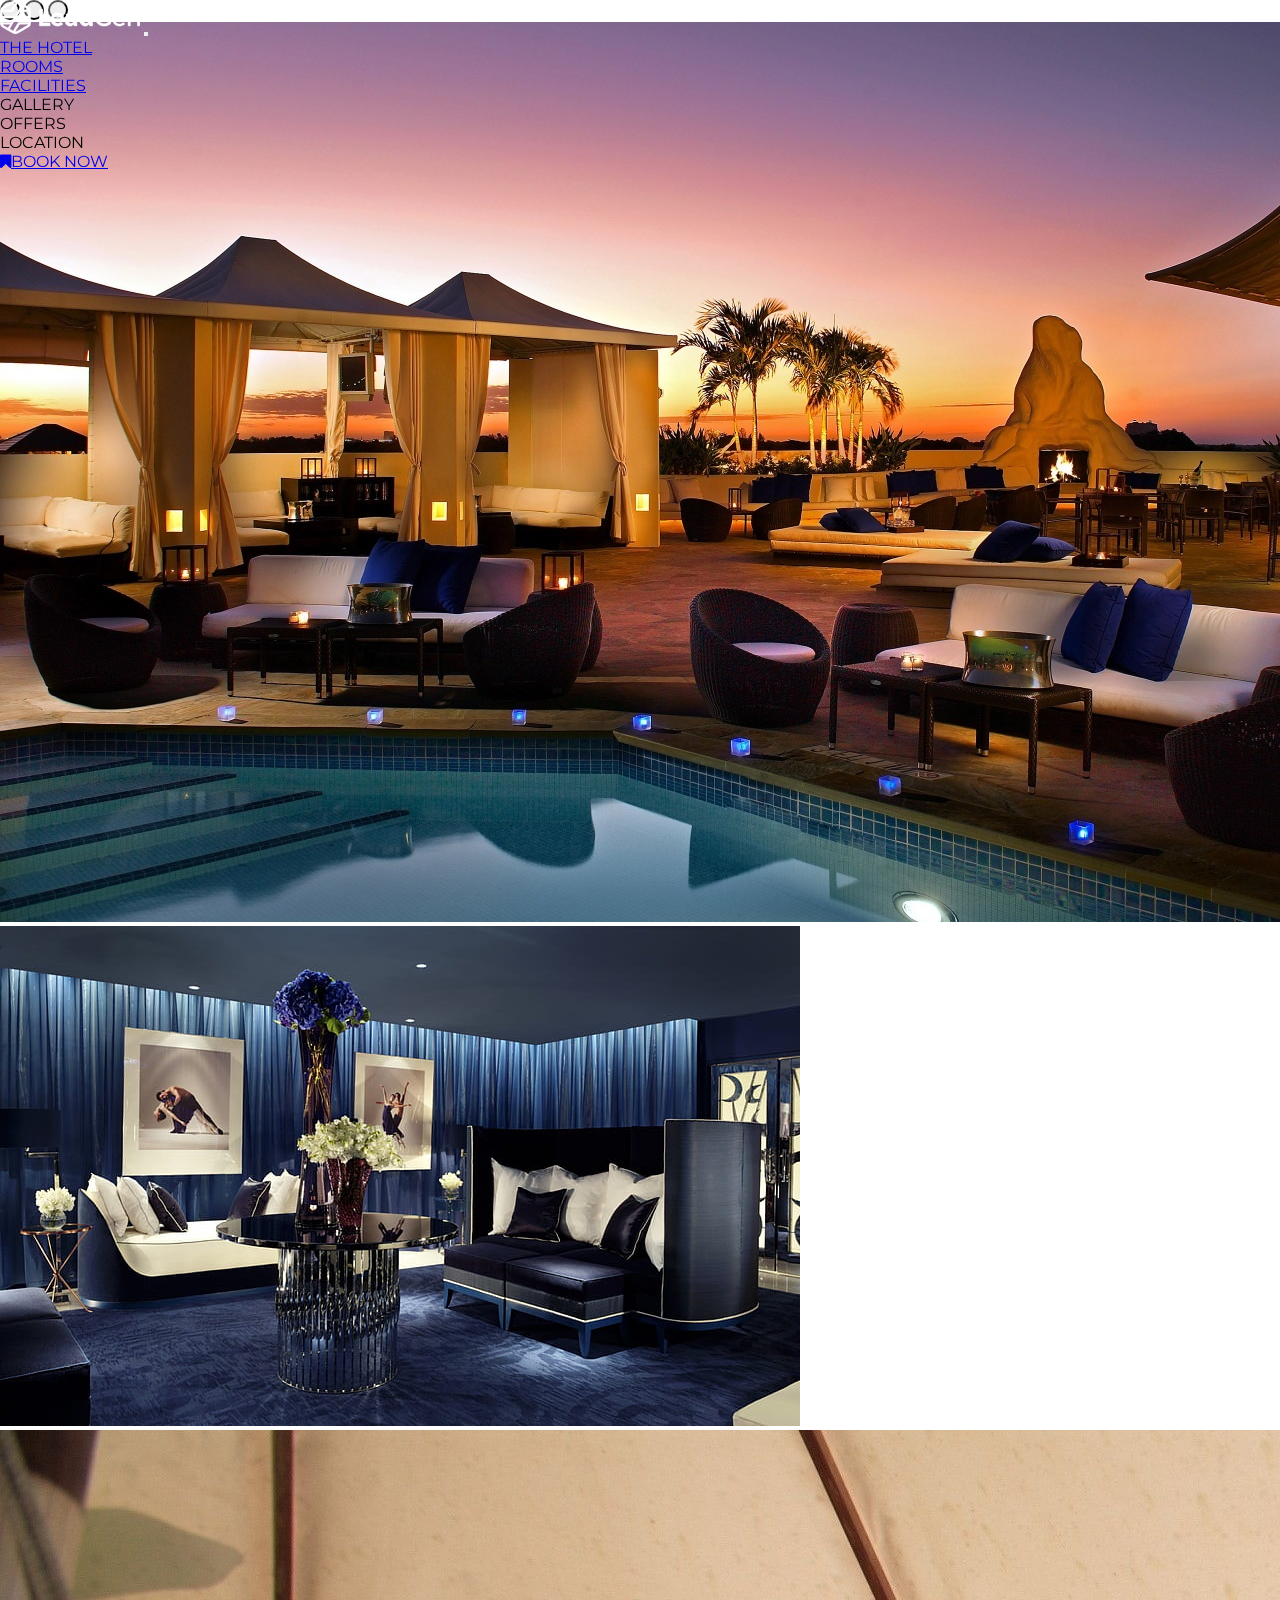
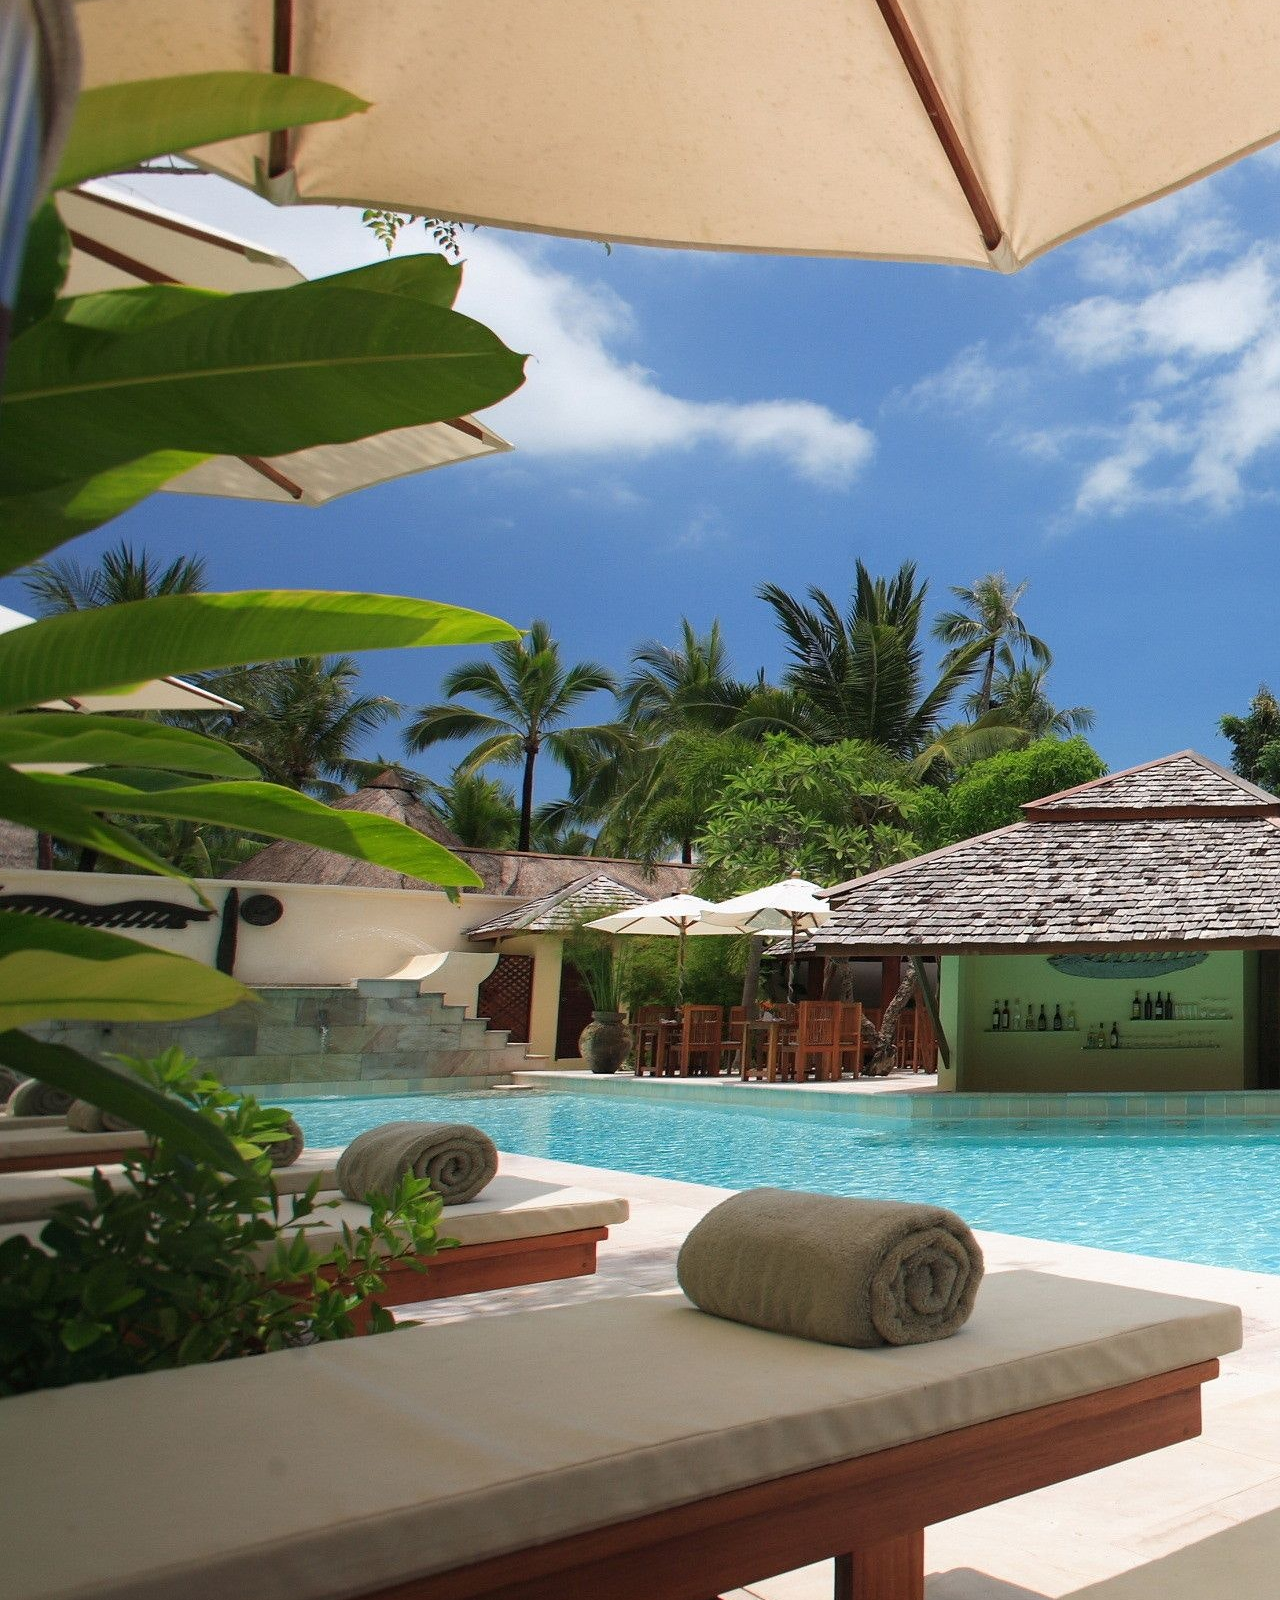
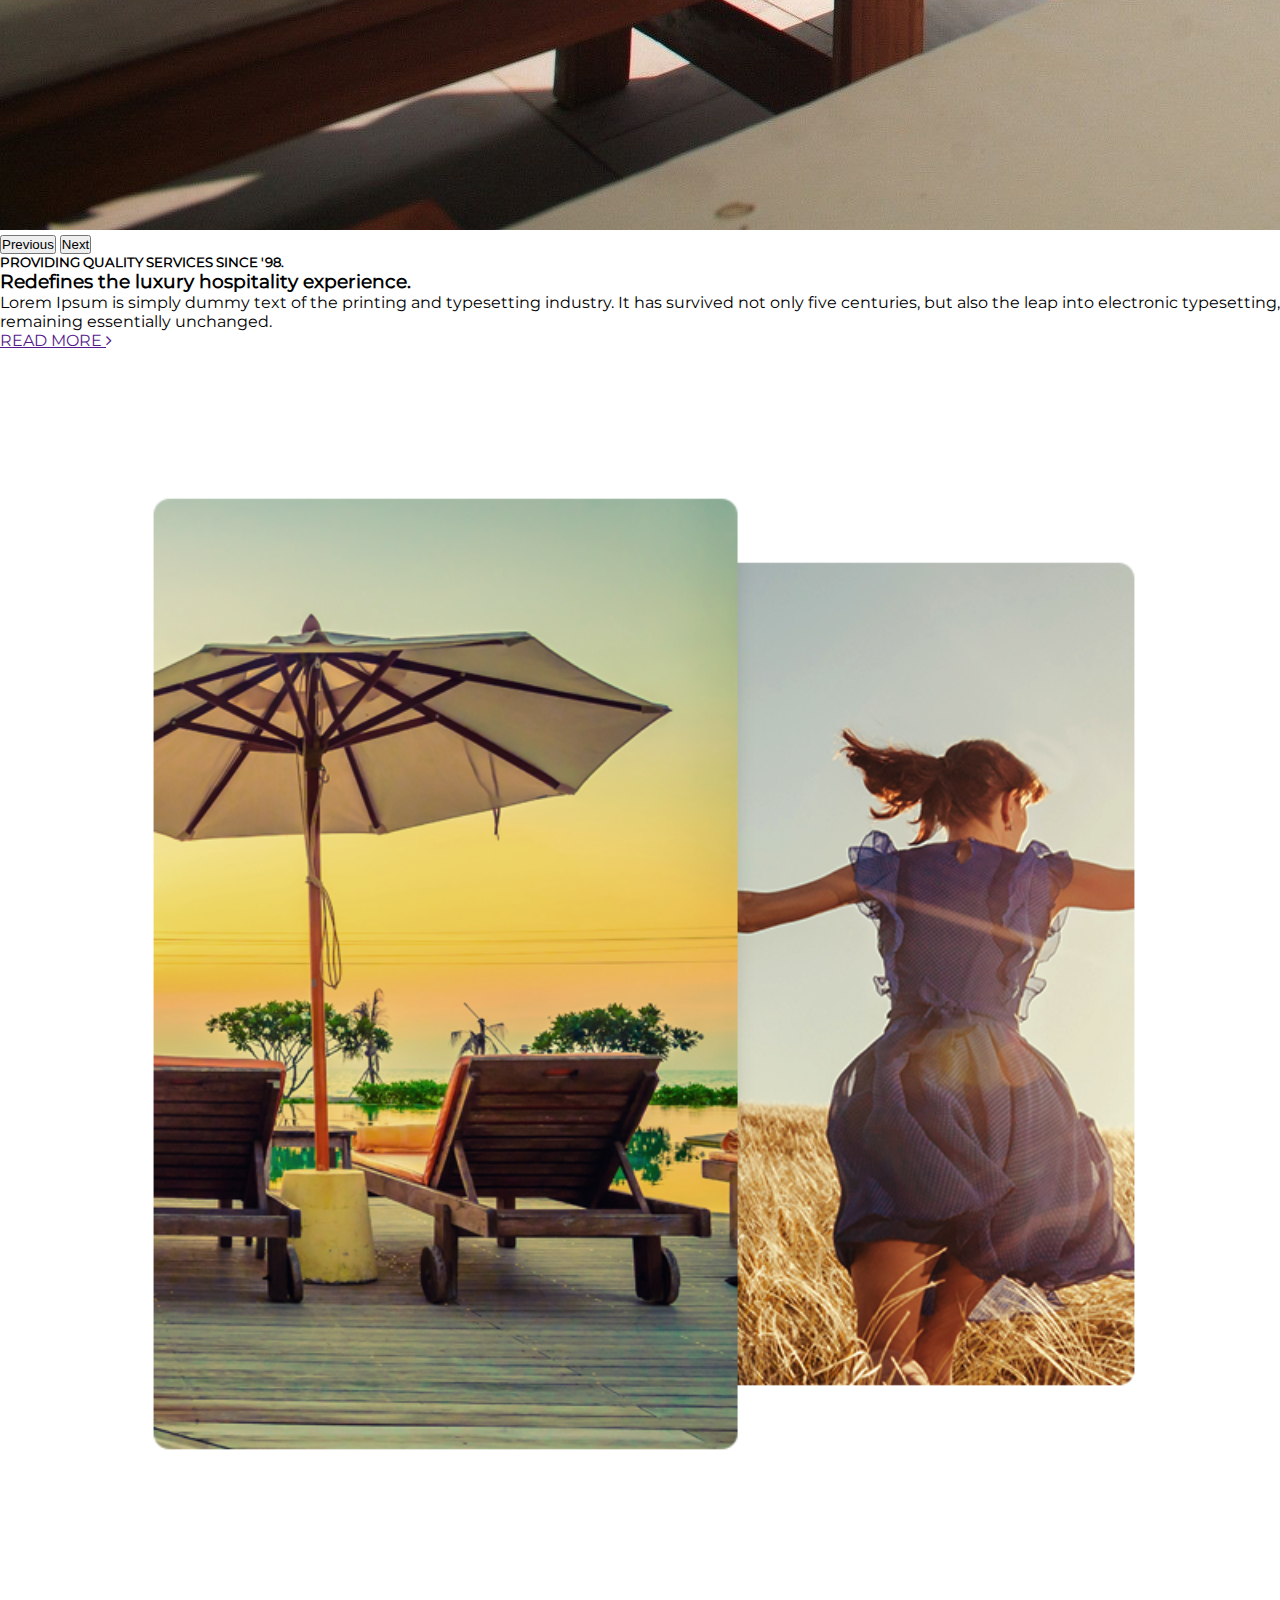
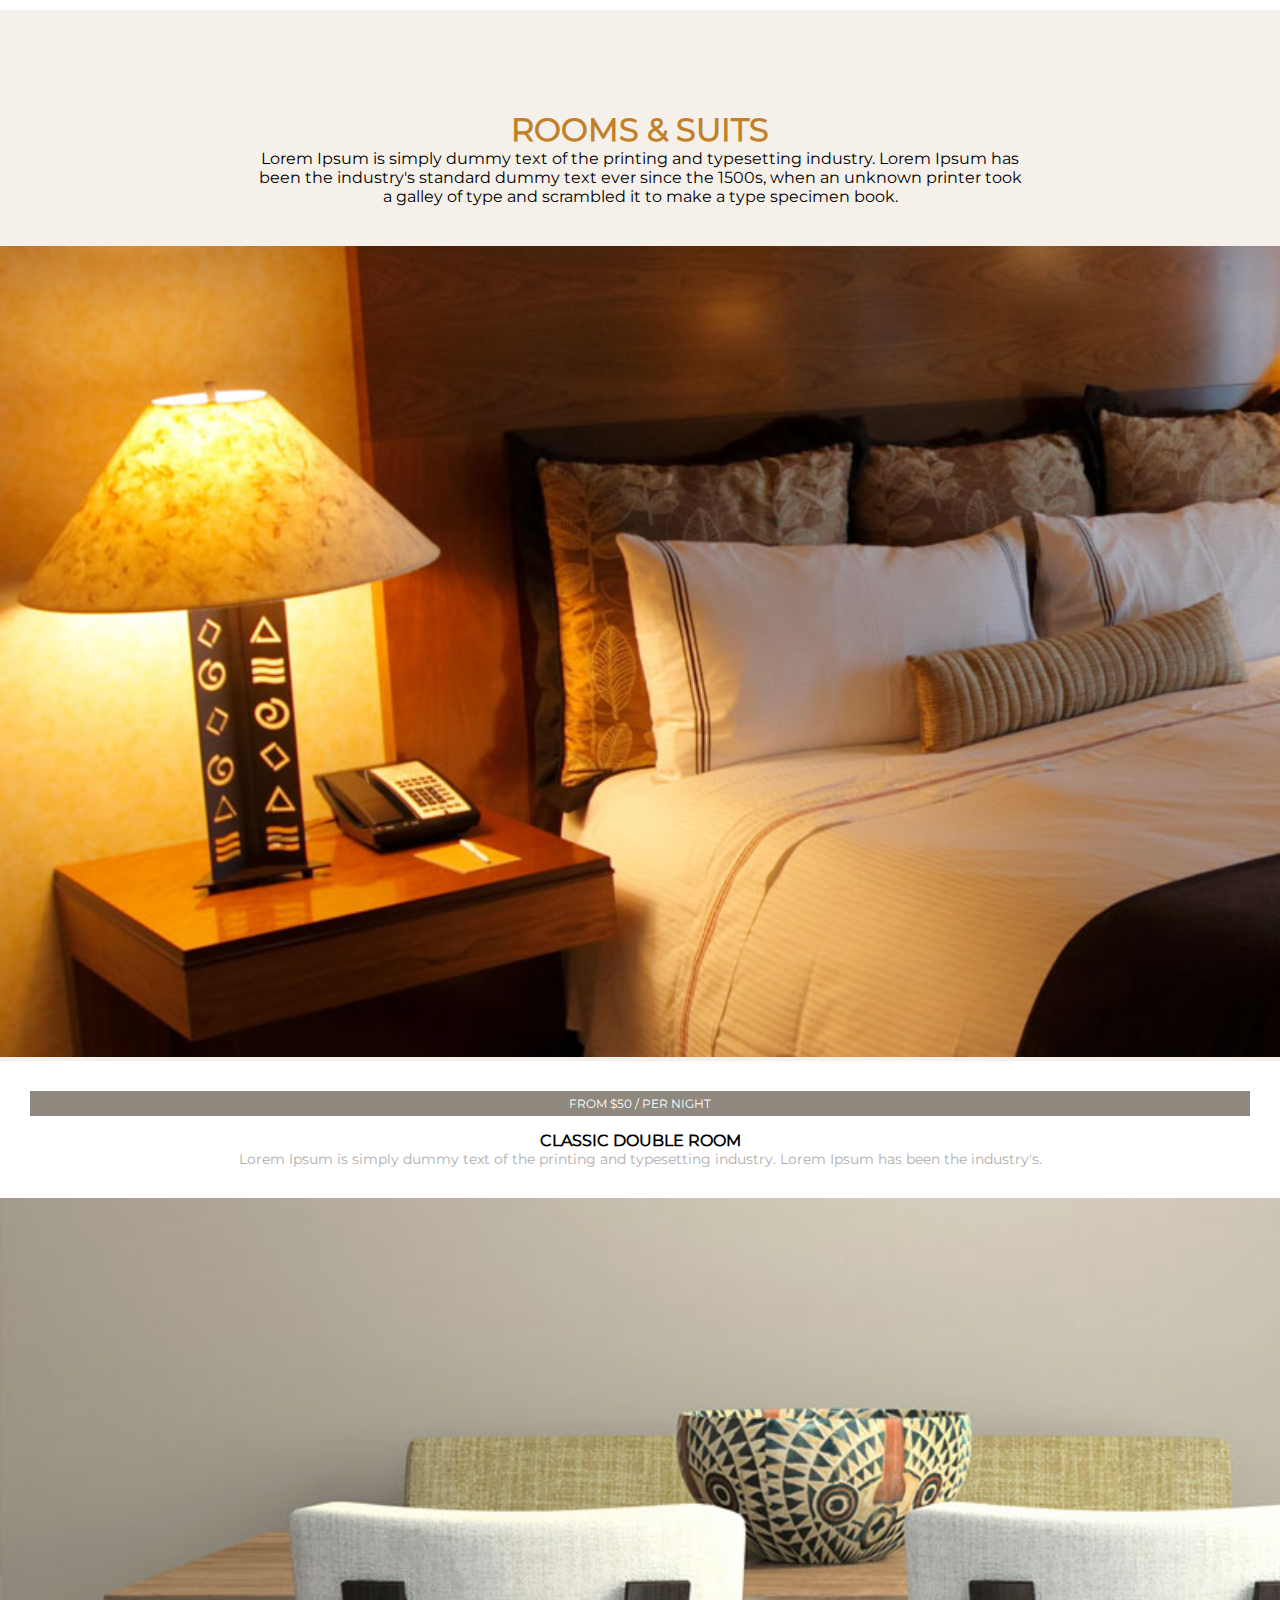
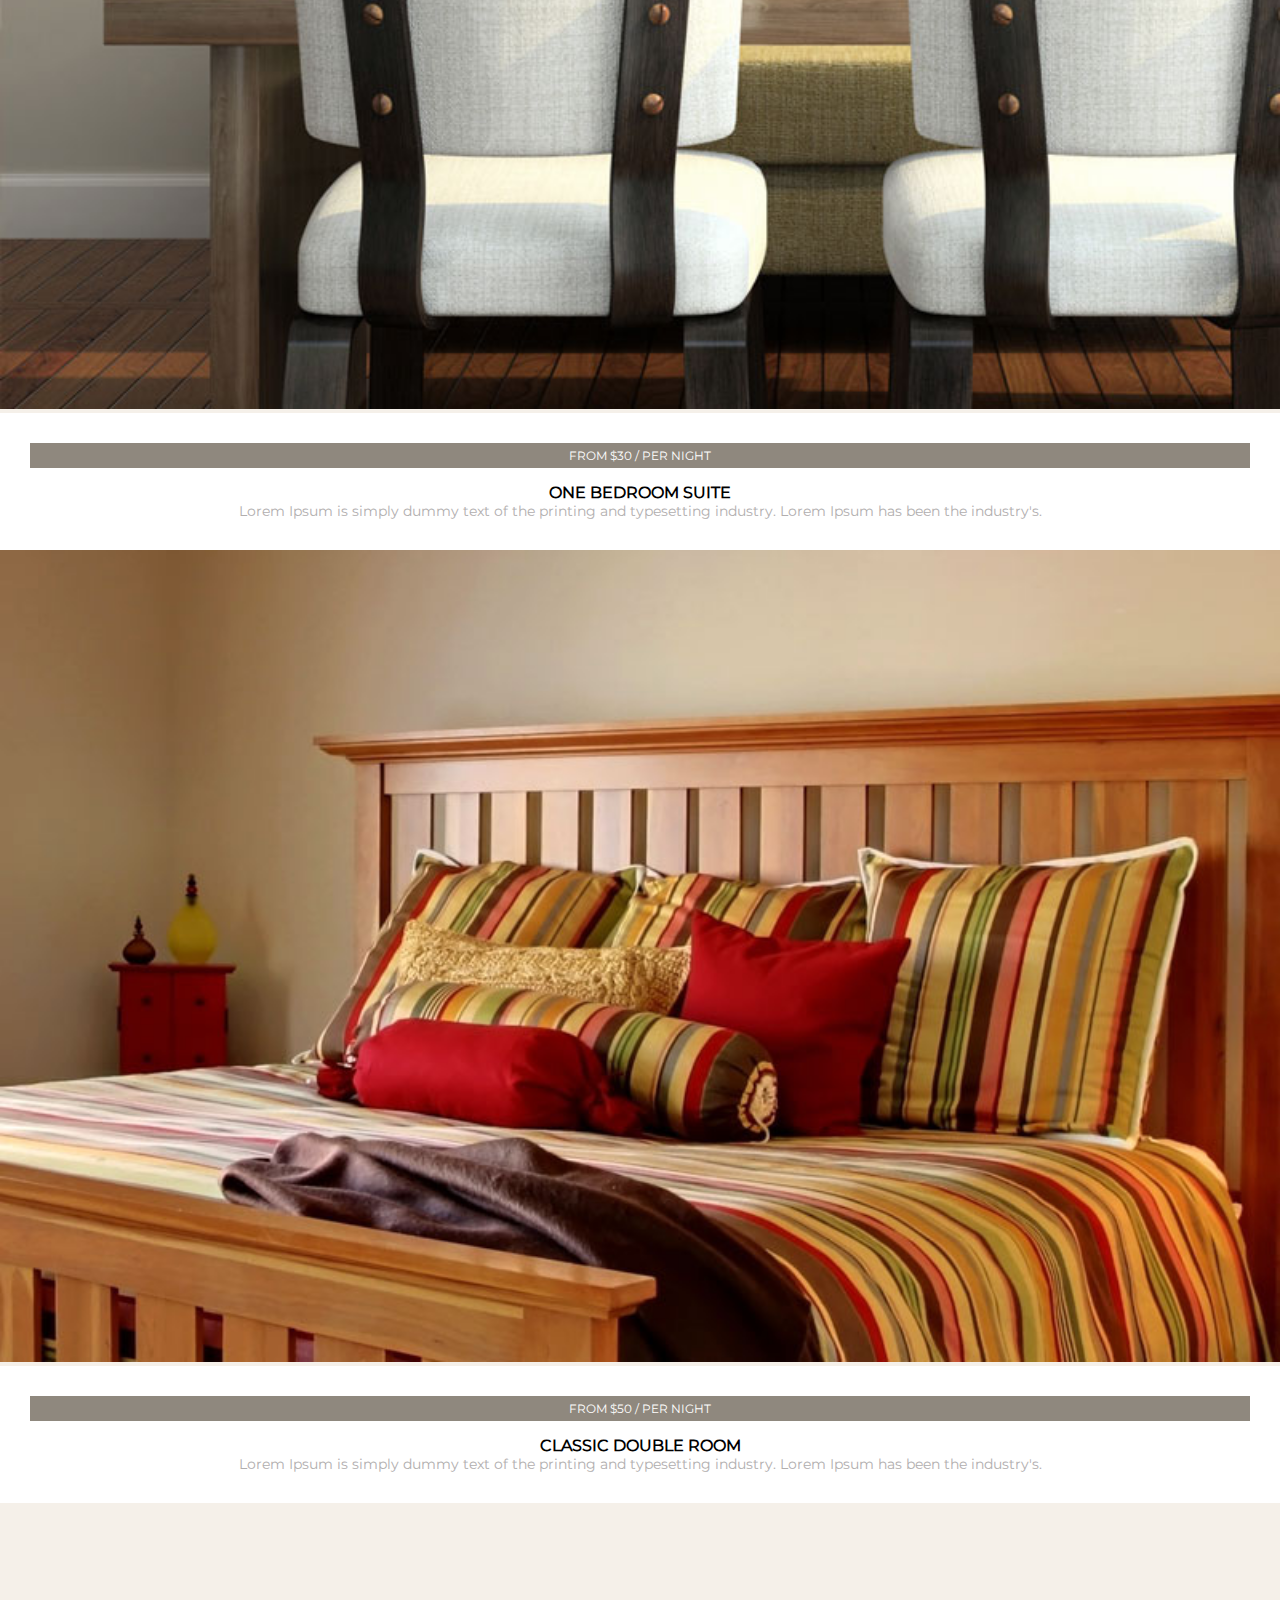
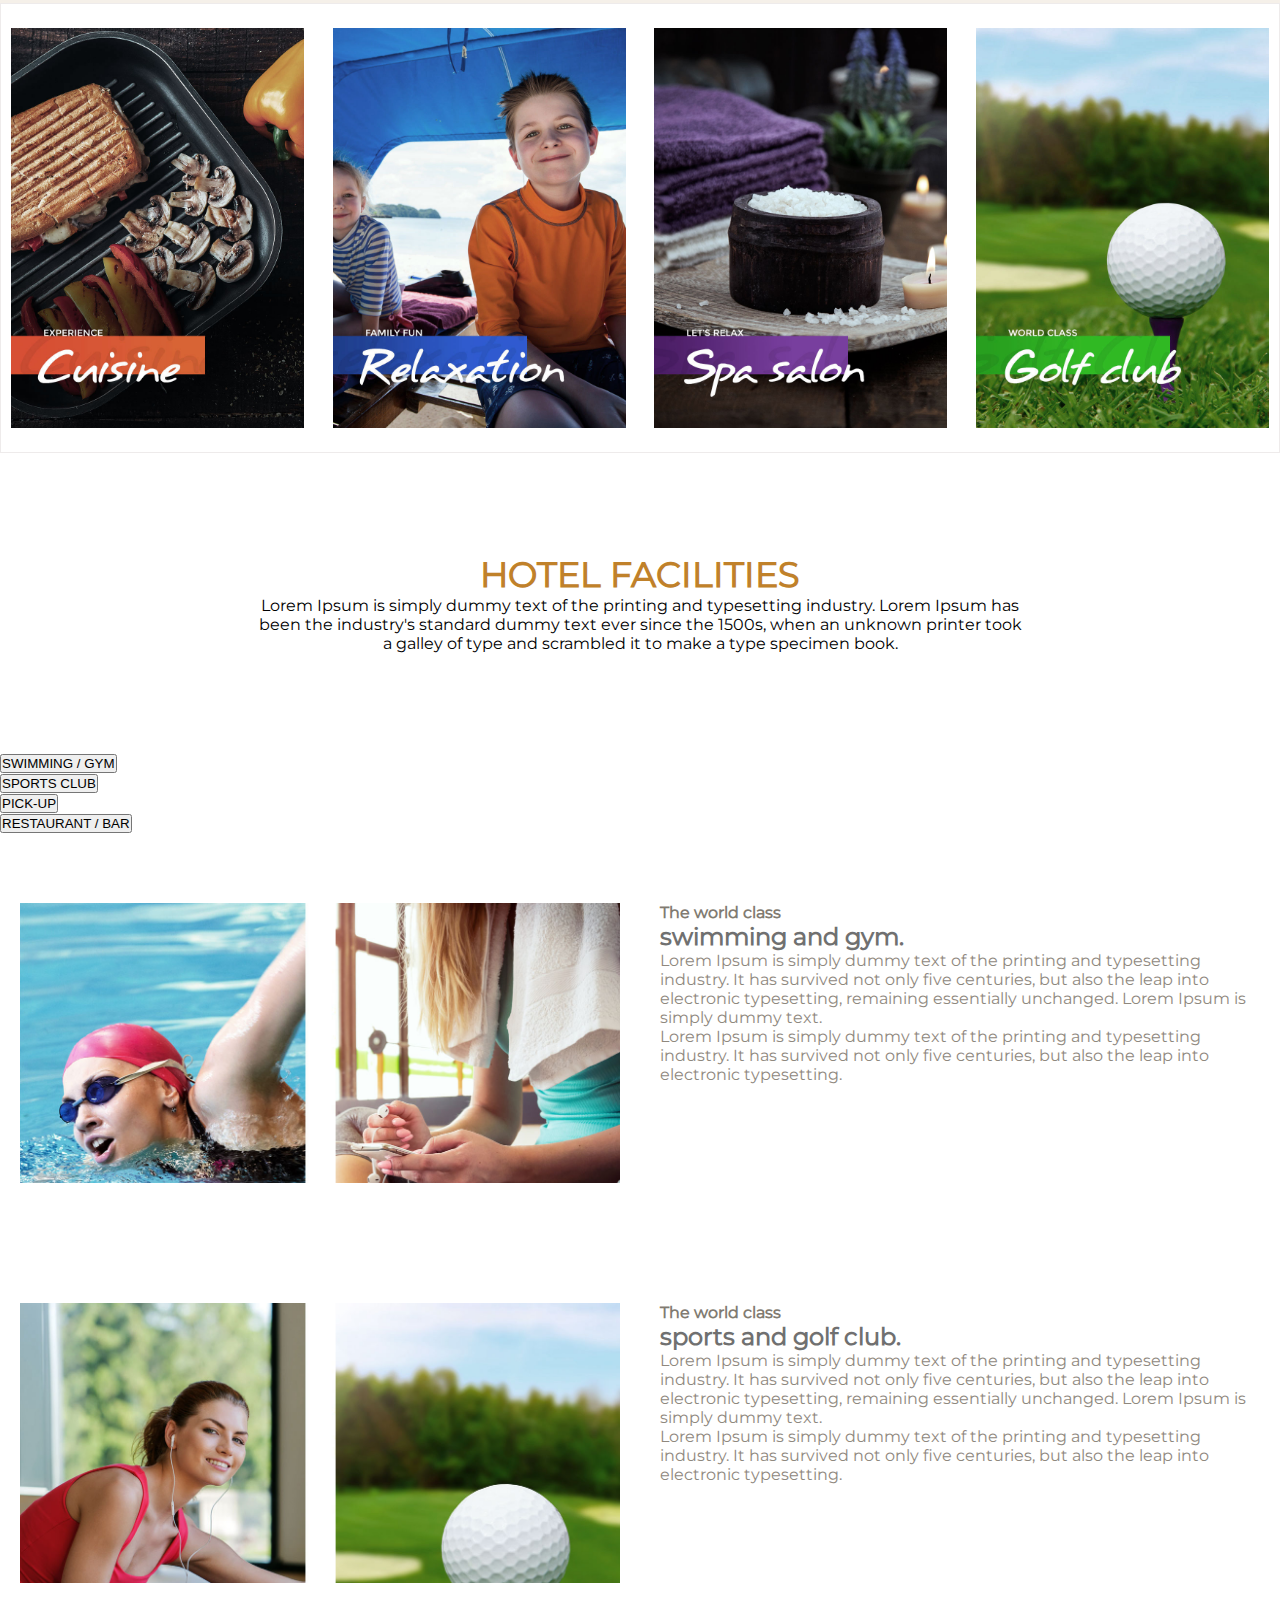
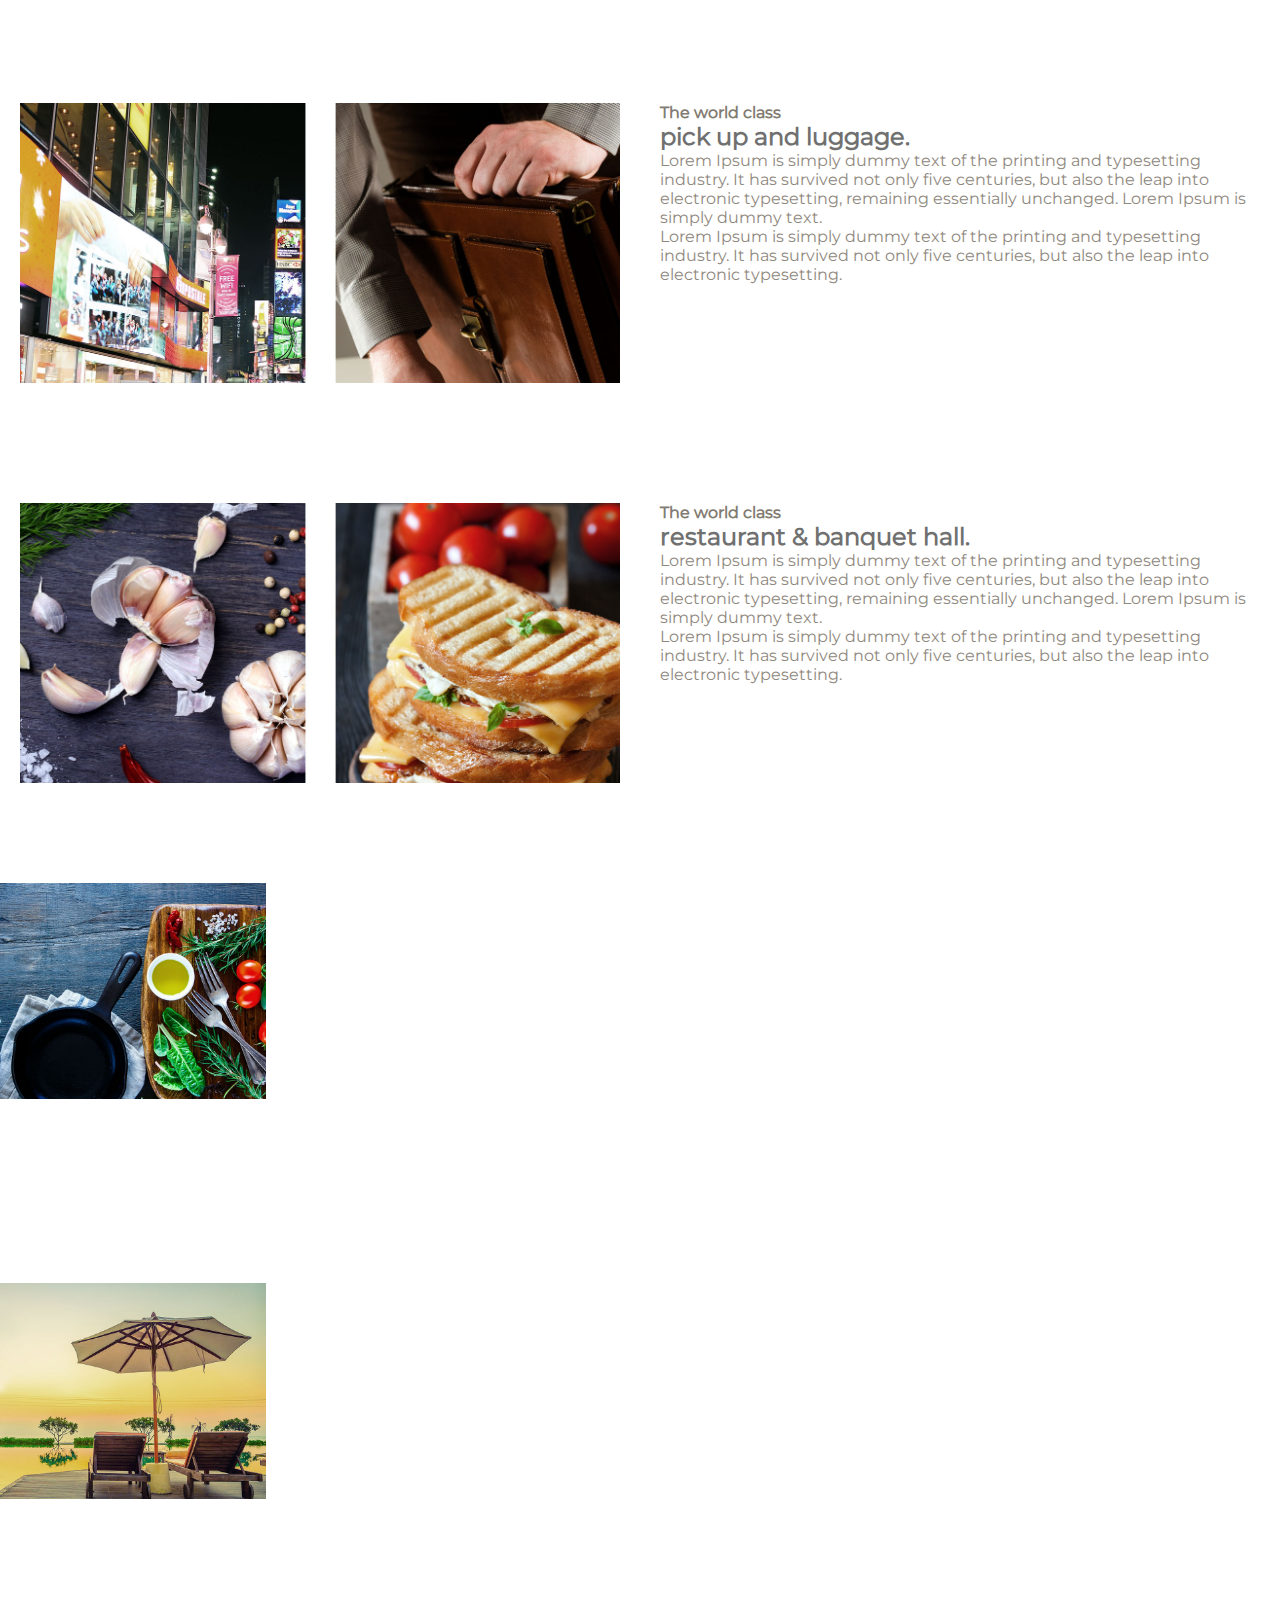
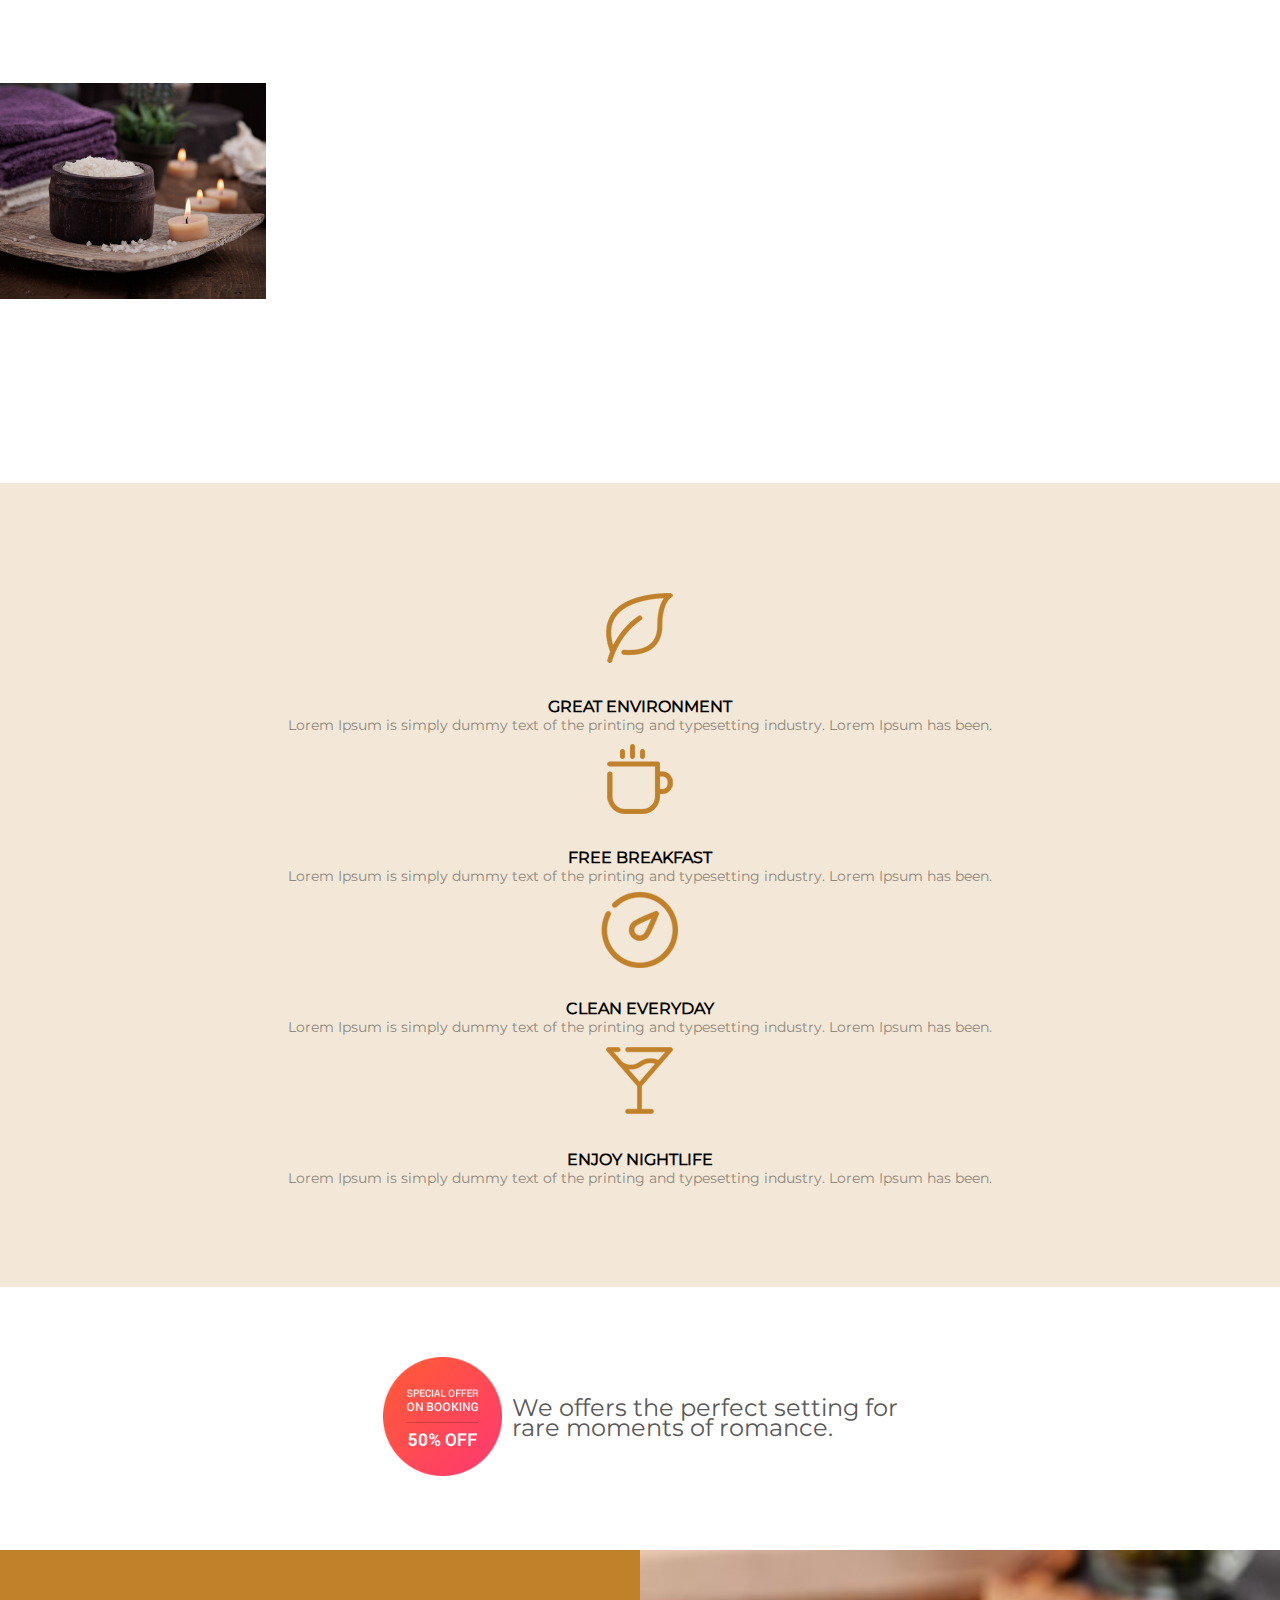
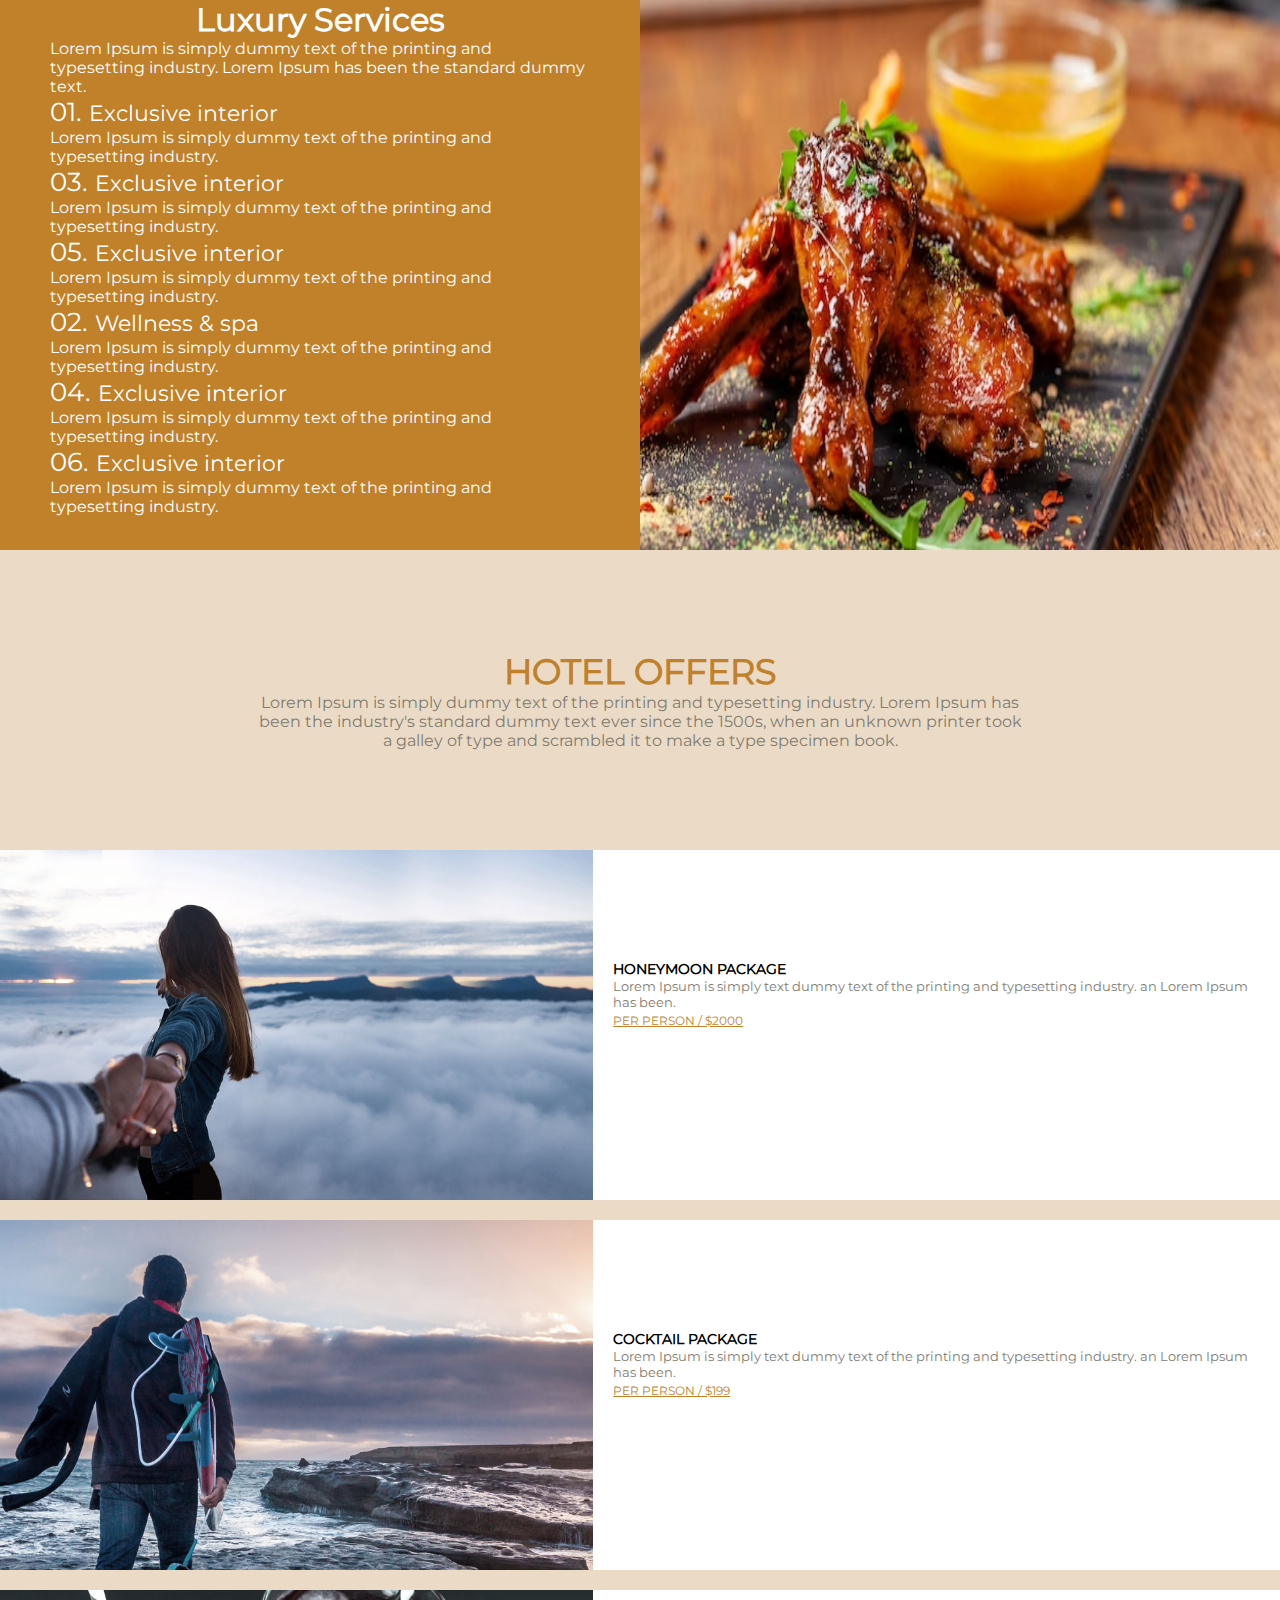
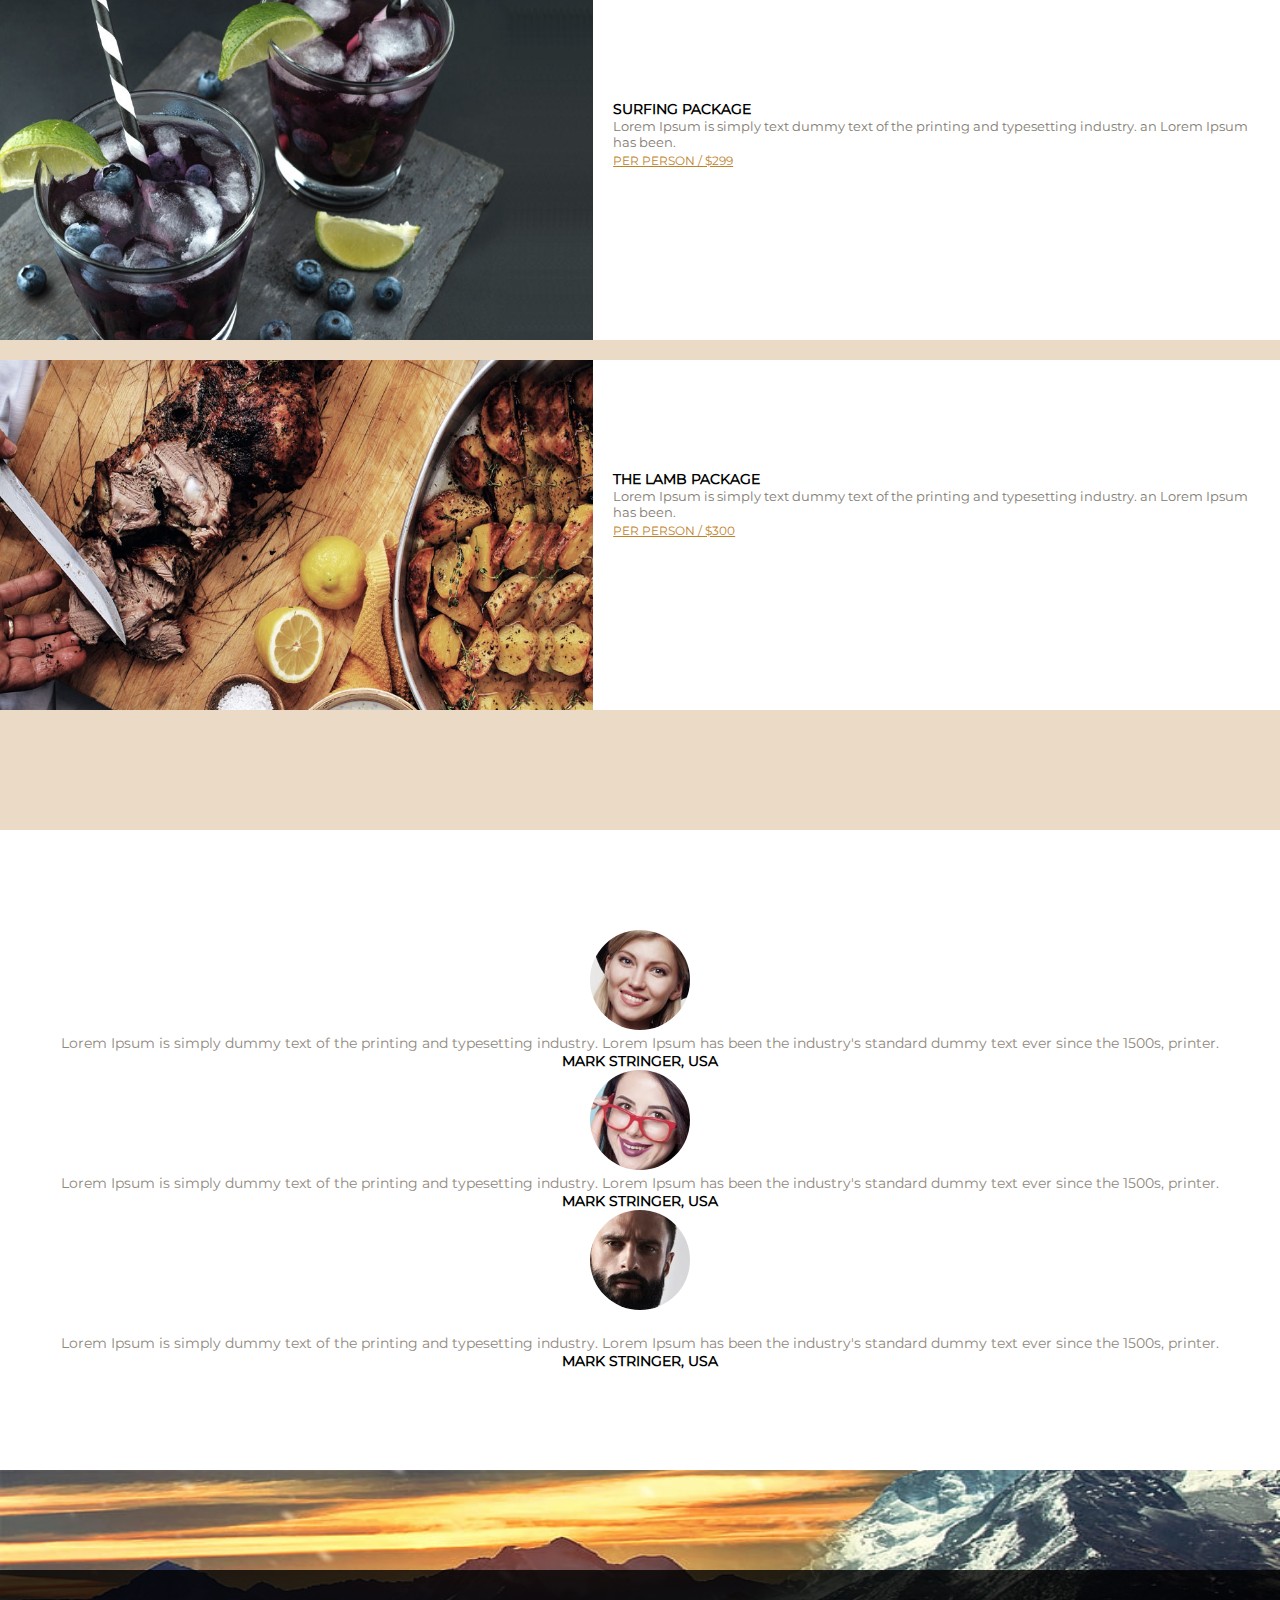
<file: index.html>
<!DOCTYPE html>
<html lang="en">

<head>
  <meta charset="UTF-8">
  <meta http-equiv="X-UA-Compatible" content="IE=edge">
  <meta name="viewport" content="width=device-width, initial-scale=1.0">
  <title>Hotel</title>
  <link rel="icon" href="img/favicon.png">
  <link rel="stylesheet" href="css/style.css">
  <link rel="stylesheet" href="https://cdnjs.cloudflare.com/ajax/libs/font-awesome/4.7.0/css/font-awesome.min.css" />
  <link href="https://cdn.jsdelivr.net/npm/bootstrap@5.3.0-alpha1/dist/css/bootstrap.min.css" rel="stylesheet"
    integrity="sha384-GLhlTQ8iRABdZLl6O3oVMWSktQOp6b7In1Zl3/Jr59b6EGGoI1aFkw7cmDA6j6gD" crossorigin="anonymous" />






</head>

<body>
  <!-- initial banner starts here -->
  <div id="carouselExampleIndicators" class="carousel slide">
    <div class="carousel-indicators">
      <button type="button" style="width: 20px; height: 20px; border-radius: 50%;"
        data-bs-target="#carouselExampleIndicators" data-bs-slide-to="0" class="button1first active" aria-current="true"
        aria-label="Slide 1"></button>
      <button type="button" style="width: 20px; height: 20px; border-radius: 50%;"
        data-bs-target="#carouselExampleIndicators" data-bs-slide-to="1" aria-label="Slide 2"></button>
      <button type="button" style="width: 20px; height: 20px; border-radius: 50%;"
        data-bs-target="#carouselExampleIndicators" data-bs-slide-to="2" aria-label="Slide 3"></button>
    </div>
    <div class="carousel-inner">
      <div class="carousel-item active">
        <img src="img/photo-bg-2.jpg" class="d-block w-100" alt="...">
      </div>
      <div class="carousel-item">
        <img src="img/first-bg.jpg" class="d-block w-100" alt="...">
      </div>
      <div class="carousel-item">
        <img src="img/photo3.jpg" class="d-block w-100" alt="...">
      </div>
    </div>
    <button class="carousel-control-prev" type="button" data-bs-target="#carouselExampleIndicators"
      data-bs-slide="prev">
      <span class="carousel-control-prev-icon" aria-hidden="true"></span>
      <span class="visually-hidden">Previous</span>
    </button>
    <button class="carousel-control-next" type="button" data-bs-target="#carouselExampleIndicators"
      data-bs-slide="next">
      <span class="carousel-control-next-icon" aria-hidden="true"></span>
      <span class="visually-hidden">Next</span>
    </button>
  </div>
  <!-- initial banner  ends here -->


  <!--  header(nav)  starts here -->


   <header class="topviewbar " id="floating">


    <nav class="navbar-css navbar  navbar-expand-lg ml-6 ">
      <div class="container-fluid">
        <img src="img/logo-white.jpg" alt=""> <button class="navbar-toggler" type="button" data-bs-toggle="collapse"
          data-bs-target="#navbarScroll" aria-controls="navbarScroll" aria-expanded="false"
          aria-label="Toggle navigation">
          <span class="navbar-toggler-icon"></span>
        </button>
        <div class="collapse navbar-collapse" id="navbarScroll">
          <ul class="navbar-nav me-4 gap-4  my-2 my-lg-0 navbar-nav-scroll font-monospace "
            style="--bs-scroll-height: 100px;">
            <li class="nav-item">
              <a class="nav-link active text-white" aria-current="page" href="#">THE HOTEL</a>
            </li>
            <li class="nav-item">
              <a class="nav-link text-white" href="#">ROOMS</a>
            </li>
            <li class="nav-item">
              <a class="nav-link text-white" href="#">FACILITIES</a>
            </li>


            <li class="nav-item">
              <a class="nav-link text-white disabled">GALLERY</a>
            </li>
            <li class="nav-item">
              <a class="nav-link text-white disabled">OFFERS</a>
            </li>
            <li class="nav-item">
              <a class="nav-link text-white disabled">LOCATION</a>
            </li>

            <li class="nav-item nav-button propClone  btn-medium sm-no-margin-tb button-bootstrap"><a
                href="#subscribe-section8"
                class="inner-link btn-small propClone bg-white text-black text-black  border-radius-0 font-weight-500 sm-padding-nav-btn sm-display-inline-block nav-link disabled "><i
                  class="fa fa-bookmark tz-icon-color" aria-hidden="true"></i>BOOK NOW</a></li>

          </ul>

        </div>
      </div>
    </nav>



  </header> 
  <!--  header (nav)  ends here -->

 
  <section class="providing-quality-wrapper">
    <div class="container">
      <div class="row align-items-center">
        <!-- row=12 column -->
        <div class="col-lg-6">
          <div class="providing-quality-wrapper-left">
            <!-- <h1></h1> -->
            <h5>PROVIDING QUALITY SERVICES SINCE '98.</h5>
            <h3>Redefines the luxury hospitality experience.</h3>
            <p>Lorem Ipsum is simply dummy text of the printing and typesetting industry. It has survived
              not only five centuries, but also the leap into electronic typesetting, remaining essentially unchanged.
            </p>
            <a href="">
              <span>READ MORE</span>
              <i class="fa fa-angle-right"></i>
            </a>

          </div>
        </div>
        <div class="col-lg-6">
          <div class="providing-quality-wrapper-right">
            <img src="img/luxury-freedom.jpg" alt="">

          </div>
        </div>

      </div>
    </div>
  </section>
  <!--  section1  ends here -->

  <!--  section2  starts here -->

 
  <section class="room-suits-wrapper ">
    <div class="container">
      <div class="room-suits-wrapper-headding">
        <h1>ROOMS & SUITS</h1>
        <p>Lorem Ipsum is simply dummy text of the printing and typesetting industry. Lorem Ipsum has been the
          industry's standard dummy text ever since the 1500s, when an unknown printer took a galley of type and
          scrambled it to make a type specimen book.</p>
      </div>
      <div class="row">
        <div class="col-lg-4">
          <div class="room-suits-wrapper-block">
            <div class="room-suits-wrapper-img">
              <img src="img/agency-blog-img01.jpg" alt="">
            </div>
            <div class="room-suits-wrapper-info">

              <span>FROM $50 / PER NIGHT</span>
              <h4>CLASSIC DOUBLE ROOM</h4>
              <p>Lorem Ipsum is simply dummy text of the printing and typesetting industry. Lorem Ipsum
                has been the industry's.</p>
            </div>
          </div>
        </div>
        <div class="col-lg-4">
          <div class="room-suits-wrapper-block">
            <div class="room-suits-wrapper-img">
              <img src="img/agency-blog-img02.jpg" alt="">
            </div>
            <div class="room-suits-wrapper-info">

              <span>FROM $30 / PER NIGHT</span>
              <h4>ONE BEDROOM SUITE</h4>
              <p>Lorem Ipsum is simply dummy text of the printing and typesetting industry. Lorem Ipsum
                has been the industry's.</p>
            </div>
          </div>


        </div>
        <div class="col-lg-4">
          <div class="room-suits-wrapper-block">
            <div class="room-suits-wrapper-img">
              <img src="img/agency-blog-img03.jpg" alt="">
            </div>
            <div class="room-suits-wrapper-info">

              <span>FROM $50 / PER NIGHT</span>
              <h4>CLASSIC DOUBLE ROOM</h4>
              <p>Lorem Ipsum is simply dummy text of the printing and typesetting industry. Lorem Ipsum
                has been the industry's.</p>
            </div>
          </div>


        </div>
      </div>

    </div>
  </section>
  <!--  section2  ends here -->

  <!--  hotel-pics div  starts here -->

  <div class="hotel-pics">
    <div class="all-pics">
      <div class="img">
        <img src="img/agency-work-01.jpg" alt="">
      </div>
      <div class="img">
        <img src="img/agency-work-2.jpg" alt="">
      </div>
      <div class="img">
        <img src="img/agency-work-3.jpg" alt="">
      </div>
      <div class="img">
        <img src="img/agency-work-4.jpg" alt="">
      </div>
    </div>
  </div>
  <!--  hotel-pics div  ends here -->

  <!--  hotel-facilities-wrapper starts here -->

  <section class="hotel-facilities-wrapper">
    <div class="container">
      <div class="row">
        <h1>HOTEL FACILITIES</h1>
        <p>Lorem Ipsum is simply dummy text of the printing and typesetting industry. Lorem Ipsum has been the
          industry's standard dummy text ever since the 1500s, when an unknown printer took a galley of type and
          scrambled it to make a type specimen book.</p>
      </div>
    </div>
  </section>
  <!--  hotel-facilities-wrapper  ends here -->

  <!--  section 4  starts here -->

  <section id="tab-section4"
    class="padding-110px-tb no-padding-top xs-padding-60px-tb  builder-bg bg-white border-none">
    <div class="container ">
      <div class="container">

        <ul class="nav nav-tabs justify-content-center" id="myTab" role="tablist">
          <li class="nav-item" role="presentation">
            <button class="nav-link text-black active " id="home-tab" data-bs-toggle="tab"
              data-bs-target="#home-tab-pane" type="button" role="tab" aria-controls="home-tab-pane"
              aria-selected="true"><span>SWIMMING /
                GYM</span></button>
          </li>
          <li class="nav-item" role="presentation">
            <button class="nav-link text-black" id="profile-tab" data-bs-toggle="tab" data-bs-target="#profile-tab-pane"
              type="button" role="tab" aria-controls="profile-tab-pane" aria-selected="false"><span>SPORTS
                CLUB</span></button>
          </li>
          <li class="nav-item" role="presentation">
            <button class="nav-link text-black" id="contact-tab" data-bs-toggle="tab" data-bs-target="#contact-tab-pane"
              type="button" role="tab" aria-controls="contact-tab-pane"
              aria-selected="false"><span>PICK-UP</span></button>
          </li>
          <li class="nav-item" role="presentation">
            <button class="nav-link text-black" id="r-tab" data-bs-toggle="tab" data-bs-target="#r-tab-pane"
              type="button" role="tab" aria-controls="r-tab-pane" aria-selected="false"><span>RESTAURANT /
                BAR</span></button>
          </li>
        </ul>

        <div class="tab-content" id="myTabContent">
          <div class="tab-pane fade show active" id="home-tab-pane" role="tabpanel" aria-labelledby="home-tab"
            tabindex="0">
            <div class="facilities-block">
              <div class="img">
                <img src="img/content-TAB 1.jpg" alt="">
              </div>

              <div class="img">
                <div class="">
                  <div class="text-extra-large text-yellowish-gray tz-text">
                    <h4>The world class</h4>
                  </div>
                  <h2
                    class="alt-font title-large sm-title-large xs-title-large text-yellowish-gray margin-six-bottom tz-text position-relative top-minus2">
                    swimming and gym.</h2>
                  <div class="text-medium tz-text width-90 sm-width-100 margin-ten-bottom sm-margin-ten-bottom">
                    <p>Lorem Ipsum is simply dummy text of the printing and typesetting industry. It has survived not
                      only
                      five centuries, but also the leap into electronic typesetting, remaining essentially unchanged.
                      Lorem Ipsum is simply dummy text.</p>
                    <p>Lorem Ipsum is simply dummy text of the printing and typesetting industry. It has survived not
                      only
                      five centuries, but also the leap into electronic typesetting.</p>
                  </div>
                </div>
              </div>
            </div>


          </div>
          <div class="tab-pane fade" id="profile-tab-pane" role="tabpanel" aria-labelledby="profile-tab" tabindex="0">
            <div class="facilities-block">
              <div class="img">
                <img src="img/content-TAB 2.jpg" alt="">
              </div>

              <div class="img">
                <!-- <div class="col-md-5 col-sm-6 col-xs-12 col-md-offset-1"> -->
                <div>
                  <div class="text-extra-large text-yellowish-gray tz-text">
                    <h4>The world class</h4>
                  </div>
                  <h2
                    class="alt-font title-large sm-title-large xs-title-large text-yellowish-gray margin-six-bottom tz-text position-relative top-minus2">
                    sports and golf club.</h2>
                  <div class="text-medium tz-text width-90 sm-width-100 margin-ten-bottom sm-margin-ten-bottom">
                    <p>Lorem Ipsum is simply dummy text of the printing and typesetting industry. It has survived not
                      only
                      five centuries, but also the leap into electronic typesetting, remaining essentially unchanged.
                      Lorem Ipsum is simply dummy text.</p>
                    <p>Lorem Ipsum is simply dummy text of the printing and typesetting industry. It has survived not
                      only
                      five centuries, but also the leap into electronic typesetting.</p>
                  </div>
                </div>
              </div>
            </div>
          </div>
          <div class="tab-pane fade" id="contact-tab-pane" role="tabpanel" aria-labelledby="contact-tab" tabindex="0">
            <div class="facilities-block">
              <div class="img">
                <img src="img/content-TAB 3.jpg" alt="">
              </div>

              <div class="img">
                <div>
                  <div class="text-extra-large text-gray tz-text div1">
                    <h4>The world class</h4>
                  </div>
                  <h2
                    class="alt-font title-large sm-title-large xs-title-large text-yellowish-gray margin-six-bottom tz-text position-relative top-minus2">
                    pick up and luggage.</h2>
                  <div class="text-medium tz-text width-90 sm-width-100 margin-ten-bottom sm-margin-ten-bottom">
                    <p>Lorem Ipsum is simply dummy text of the printing and typesetting industry. It has survived not
                      only
                      five centuries, but also the leap into electronic typesetting, remaining essentially unchanged.
                      Lorem Ipsum is simply dummy text.</p>
                    <p>Lorem Ipsum is simply dummy text of the printing and typesetting industry. It has survived not
                      only
                      five centuries, but also the leap into electronic typesetting.</p>
                  </div>
                </div>
              </div>
            </div>
          </div>
          <div class="tab-pane fade" id="r-tab-pane" role="tabpanel" aria-labelledby="r-tab" tabindex="0">
            <div class="facilities-block">
              <div class="img">
                <img src="img/content-TAB 4.jpg" alt="">
              </div>

              <div class="img">
                <div class="text-extra-large text-yellowish-gray tz-text">
                  <h4> The world class</h4>
                </div>
                <h2
                  class="alt-font title-large sm-title-large xs-title-large text-yellowish-gray margin-six-bottom tz-text position-relative top-minus2">
                  restaurant & banquet hall.</h2>
                <div class="text-medium tz-text width-90 sm-width-100 margin-ten-bottom sm-margin-ten-bottom">
                  <p>Lorem Ipsum is simply dummy text of the printing and typesetting industry. It has survived not only
                    five centuries, but also the leap into electronic typesetting, remaining essentially unchanged.
                    Lorem Ipsum is simply dummy text.</p>
                  <p>Lorem Ipsum is simply dummy text of the printing and typesetting industry. It has survived not only
                    five centuries, but also the leap into electronic typesetting.</p>

                </div>
              </div>
            </div>
          </div>
        </div>
      </div>
    </div>
  </section>
  <!--  section 4  ends here -->


  <!--  section 5  starts here -->

  <section class="hotel-food-img">
    <div class="row g-0">
      <div class="img-block">
        <img src="img/agency-moments-1.jpg" alt="">
      </div>
      <div class="img-block">
        <img src="img/agency-moments-2.jpg" alt="">
      </div>
      <div class="img-block">
        <img src="img/agency-moments-3.jpg" alt="">
      </div>
    </div>
  </section>
  <!--  section 5  ends here -->

  <!--  section 6  starts here -->

 
  <section class="hotel-speciality-wrapper">
    <div class="container">
      <div class="row">
        <div class="col-lg-3">
          <div class="hotel-speciality-wrapper-block">
            <div class="img">
              <img src="img/restaurant-service-icon01.png" alt="">
            </div>
            <h3> GREAT ENVIRONMENT</h3>
            <p> Lorem Ipsum is simply dummy text of the printing and typesetting industry. Lorem Ipsum has been.</p>
          </div>
        </div>
        <div class="col-lg-3">
          <div class="hotel-speciality-wrapper-block">
            <div class="img">
              <img src="img/restaurant-service-icon02.png" alt="">
            </div>
            <h3> FREE BREAKFAST</h3>
            <p> Lorem Ipsum is simply dummy text of the printing and typesetting industry. Lorem Ipsum has been.</p>
          </div>

        </div>
        <div class="col-lg-3">
          <div class="hotel-speciality-wrapper-block">
            <div class="img">
              <img src="img/restaurant-service-icon03.png" alt="">
            </div>
            <h3> CLEAN EVERYDAY</h3>
            <p> Lorem Ipsum is simply dummy text of the printing and typesetting industry. Lorem Ipsum has been.</p>
          </div>

        </div>
        <div class="col-lg-3">
          <div class="hotel-speciality-wrapper-block">
            <div class="img">
              <img src="img/restaurant-service-icon04.png" alt="">
            </div>
            <h3> ENJOY NIGHTLIFE</h3>
            <p> Lorem Ipsum is simply dummy text of the printing and typesetting industry. Lorem Ipsum has been.</p>
          </div>

        </div>

      </div>
    </div>
  </section>
  <!--  section 6  ends here -->

  <!--  section 7  starts here -->

  <section class="section7">
    <div class="container">
      <div class="row">
        <div class="offer-avail">
          <div class="img">
            <img src="img/wedding-married.png" alt="">
          </div>
          <div class="img">
            <p> We offers the perfect setting for </p>
            <p> rare moments of romance.</p>
          </div>
        </div>
      </div>
    </div>
  </section>
  <!--  section 7  ends here -->

  <!--  section 8  starts here -->

  <section class="section8">
    <div class="container-fluidss allatone">
      <div class="content-block content-block2">
        <div class="container">

          <div class="heading-content">
            <h1>Luxury Services</h1>
            <p>Lorem Ipsum is simply dummy text of the printing and typesetting industry. Lorem Ipsum has been the
              standard dummy text.</p>

          </div>
          <div class="content-type">
            <div class="row">


              <div class="col-6">
                <div class="inline-block-css">
                  <h3>01. <span>Exclusive interior </span> </h3>
                </div>
                <div>
                  <p>Lorem Ipsum is simply dummy text of the printing and typesetting industry.</p>
                </div>

                <div>
                  <h3>03. <span> Exclusive interior </span></h3>
                </div>
                <div>
                  <p>Lorem Ipsum is simply dummy text of the printing and typesetting industry.</p>
                </div>
                <div>
                  <h3>05. <span> Exclusive interior </span></h3>
                </div>
                <div>
                  <p>Lorem Ipsum is simply dummy text of the printing and typesetting industry.</p>
                </div>
              </div>
              <div class="col-6">
                <div>
                  <h3>02. <span> Wellness & spa </span></h3>
                </div>
                <div>
                  <p>Lorem Ipsum is simply dummy text of the printing and typesetting industry.</p>
                </div>
                <div>
                  <h3>04. <span> Exclusive interior</span></h3>
                </div>
                <div>
                  <p>Lorem Ipsum is simply dummy text of the printing and typesetting industry.</p>
                </div>
                <div>
                  <h3> 06. <span> Exclusive interior </span></h3>
                </div>
                <div>
                  <p>Lorem Ipsum is simply dummy text of the printing and typesetting industry.</p>
                </div>
              </div>


            </div>
          </div>
        </div>
      </div>
      <div class="content-block">
        <div class="img">
          <img src="img/food-pic2.jpg" alt="">

        </div>
      </div>
    </div>
  </section>
  <!--  section 8  ends here -->

  <!--  section 9  starts here -->
  

  <section class="hotel-offers-wrapper">
    <div class="container">
      <div class="hotel-offers-wrapper-heading">
        <!--Headings-->
        <h1>HOTEL OFFERS</h1>
        <p>Lorem Ipsum is simply dummy text of the printing and typesetting industry. Lorem Ipsum has been the
          industry's standard dummy text ever since the 1500s, when an unknown printer took a galley of type and
          scrambled it to make a type specimen book.</p>
      </div>
      <div class="row">
        <div class="col-lg-6">
          <!--use flex here-->
          <div class="hotel-offers-wrapper-block">
            <div class="hotel-offers-wrapper-img">
              <!--Image-->
              <img src="img/card1.jpg" class="" alt="...">

            </div>
            <div class="hotel-offers-wrapper-content">
              <!--text-->
              <h5>HONEYMOON PACKAGE</h5>
              <p>Lorem Ipsum is simply text dummy text of the printing and typesetting
                industry. an Lorem Ipsum has been.</p>
              <a href="#" class=""> PER PERSON / $2000</a>
            </div>
          </div>
        </div>
        <div class="col-lg-6">
          <!--use flex here-->
          <div class="hotel-offers-wrapper-block">
            <div class="hotel-offers-wrapper-img">
              <!--Image-->
              <img src="img/card2.jpg" class="" alt="...">

            </div>
            <div class="hotel-offers-wrapper-content">
              <!--text-->
              <h5>COCKTAIL PACKAGE</h5>
              <p>Lorem Ipsum is simply text dummy text of the printing and typesetting
                industry. an Lorem Ipsum has been.</p>
              <a href="#" class="">PER PERSON / $199</a>
            </div>
          </div>
        </div>
        <div class="col-lg-6">
          <!--use flex here-->
          <div class="hotel-offers-wrapper-block">
            <div class="hotel-offers-wrapper-img">
              <!--Image-->
              <img src="img/card3.jpg" class="" alt="...">

            </div>
            <div class="hotel-offers-wrapper-content">
              <!--text-->
              <h5>SURFING PACKAGE</h5>
              <p>Lorem Ipsum is simply text dummy text of the printing and typesetting
                industry. an Lorem Ipsum has been.</p>
              <a href="#" class=""> PER PERSON / $299</a>
            </div>
          </div>
        </div>
        <div class="col-lg-6">
          <!--use flex here-->
          <div class="hotel-offers-wrapper-block">
            <div class="hotel-offers-wrapper-img">
              <!--Image-->
              <img src="img/card4.jpg" class="" alt="...">

            </div>
            <div class="hotel-offers-wrapper-content">
              <!--text-->
              <h5>THE LAMB PACKAGE</h5>
              <p>Lorem Ipsum is simply text dummy text of the printing and typesetting
                industry. an Lorem Ipsum has been.</p>
              <a href="#" class=""> PER PERSON / $300</a>
            </div>
          </div>
        </div>
      </div>

    </div>
  </section>

 
  <!--  section 9  ends here -->

 



  <!-- team members div starts here -->
 
  <section class="team-members-wrapper">
    <div class="container">
      <div class="row">
        <div class="col-lg-4">
          <div class="member">
            <img src="img/team1.jpg" alt="" class="img1">


            <p>Lorem Ipsum is simply dummy text of the printing and typesetting industry. Lorem Ipsum has been the
              industry's standard dummy text ever since the 1500s, printer.</p>
            <h5>MARK STRINGER, USA</h5>
          </div>
        </div>
        <div class="col-lg-4">

          <img src="img/team2.jpg" alt="" class="img1">


          <p>Lorem Ipsum is simply dummy text of the printing and typesetting industry. Lorem Ipsum has been the
            industry's standard dummy text ever since the 1500s, printer.</p>
          <h5>MARK STRINGER, USA</h5>

        </div>
        <div class="col-lg-4">
          <div class="imgteam">
            <img src="img/team3.jpg" alt="" class="img1">
          </div>
          <div class="styleteam">
            <p>Lorem Ipsum is simply dummy text of the printing and typesetting industry. Lorem Ipsum has been the
              industry's standard dummy text ever since the 1500s, printer.</p>
            <h5>MARK STRINGER, USA</h5>
          </div>

        </div>
      </div>
  </section>
  <!-- team members div ends here -->
  <!--  section 10  starts here -->
  <section class="holidays-trip-wrapper">
    <div class="container">
      <div class="row">

        <div class="col-lg-4">
          <div class="holidays-trip-wrapper-block">
            <span>A HOLIDAY TO REMEMBER</span>
            <h3> Discover the World</h3>
            <p>Lorem Ipsum is simply text of the printing and typesetting industry. Lorem
              Ipsum has been industry's standard dummy text since.</p>
          </div>
        </div>
        <div class="col-lg-4">
          <div class="holidays-trip-wrapper-block">
            <span>A HOLIDAY TO REMEMBER</span>
            <h3> Relax and Enjoy</h3>
            <p>Lorem Ipsum is simply text of the printing and typesetting industry. Lorem
              Ipsum has been industry's standard dummy text since.</p>
          </div>
        </div>
        <div class="col-lg-4">
          <div class="holidays-trip-wrapper-block">
            <span>LAUNCH SPECIAL OFFER</span>
            <h3> Luxury by the Sea</h3>
            <p>Lorem Ipsum is simply text of the printing and typesetting industry. Lorem
              Ipsum has been industry's standard dummy text since.</p>
          </div>
        </div>

      </div>
    </div>
  </section>


  <!--  section 10  ends here -->
  <!--  section 11  starts here -->


  <section class="section11 padding-110px-tb bg-white builder-bg xs-padding-60px-tb border-none" id="counter-section6">
    <div class="container">
      <div class="row">
        <div class=" text-center">
          <!-- timer -->
          <div id="counter">
            <div class="col-md-3 col-sm-6 col-xs-12 sm-margin-fifteen-bottom xs-margin-seventeen-bottom">
              <div class="counter-content">
                <span
                  class="timer counter-number title-large sm-title-extra-large-1 alt-font text-dark-gray xs-margin-one-half-bottom display-block tz-text font-weight-600"
                  data-to="1500" data-speed="7000">
                  <div> 1500</div>
                </span>
                <span class="text-medium sm-text-medium display-block tz-text">Honeymoon Couple </span>
              </div>
            </div>
            <div class="col-md-3 col-sm-6 col-xs-12 sm-margin-fifteen-bottom xs-margin-seventeen-bottom">
              <div class="counter-content">
                <span
                  class="timer counter-number title-large sm-title-extra-large-1 alt-font text-dark-gray xs-margin-one-half-bottom display-block tz-text font-weight-600"
                  data-to="1400" data-speed="7000">
                  <div> 1400</div>
                </span>
                <span class="text-medium sm-text-medium display-block tz-text">Opening Hours</span>
              </div>
            </div>
            <div class="col-md-3 col-sm-6 col-xs-12 sm-margin-fifteen-bottom xs-margin-seventeen-bottom">
              <div class="counter-content">
                <span
                  class="timer counter-number title-large sm-title-extra-large-1 alt-font text-dark-gray xs-margin-one-half-bottom display-block tz-text font-weight-600"
                  data-to="1250" data-speed="7000">
                  <div> 1250</div>
                </span>
                <span class="text-medium sm-text-medium display-block tz-text">Satisfaction Guests</span>
              </div>
            </div>
            <div class="col-md-3 col-sm-6 col-xs-12 sm-margin-fifteen-bottom xs-no-margin-bottom">
              <div class="counter-content">
                <span
                  class="timer counter-number title-large sm-title-extra-large-1 alt-font text-dark-gray xs-margin-one-half-bottom display-block tz-text font-weight-600"
                  data-to="1600" data-speed="7000">
                  <div> 1600</div>
                </span>
                <span class="text-medium sm-text-medium display-block tz-text">Will Come Back</span>
              </div>
            </div>
          </div>
          <!-- end timer -->
        </div>
      </div>
    </div>
  </section>
  <!--  section 11  ends here -->
  <!--  section 12  starts here -->
  <section class="outlook-hotel-wrapper">
    <div class="row g-0">
      <div class="col-lg-6">
        <div class="outfit-img">
          <img src="/img/outlook.jpg" alt="">
        </div>
      </div>
      <div class="col-lg-6">
        <div class="outlook-hotel-content">
          <h1>BOOK NOW!</h1>
          <h2>Limited rooms available!</h2>
          <p>Lorem Ipsum is simply dummy text of the printing and typesetting industry. Lorem Ipsum standard dummy
            text.</p>
          <div class="">
            <form action="form" method="post">
              <input type="text" name="name" id="name" data-email="required" placeholder="Your Name" class="mt-3 form1">
              <div><input type="text" name="email" id="email" data-email="required" placeholder="Your Email"
                  class="mt-3 form1"></div>
              <button type="submit" class="button-outlook mt-3 bg-yellow-ochre text-dark-gray border-none">CHECK
                AVAILABILITY</button>
            </form>
          </div>
        </div>
      </div>

    </div>
  </section>


  <!--  section 12  ends here -->
  <!--  section 13  starts here -->

  <section class="section13 " id="contact-section5">
    <div class="container">
      <div class="row four-column">
        <!-- feature box -->
        <div
          class="col-md-3 col-sm-6 col-xs-12 sm-margin-nine-bottom xs-margin-fifteen-bottom text-center sm-clear-both">
          <div class="feature-box xs-margin-thirteen xs-no-margin-tb">
            <i class="fa fa-map-marker"></i>
            <h3
              class="feature-title text-dark-gray text-medium alt-font display-block margin-three-bottom xs-margin-five-bottom font-weight-600 tz-text">
              Contact Address</h3>
            <div class="">
              <p>301 The Greenhouse, Custard,</p>
              <p class="para">Factory, London, E2 8DY.</p>
            </div>
          </div>
        </div>
        <!-- end feature box -->
        <!-- feature box -->
        <div class="col-md-3 col-sm-6 col-xs-12 sm-margin-nine-bottom xs-margin-fifteen-bottom text-center">
          <div class="feature-box xs-margin-thirteen xs-no-margin-tb">
            <i class="fa fa-mobile"></i>
            <h3
              class="feature-title text-dark-gray text-medium alt-font display-block margin-three-bottom xs-margin-five-bottom font-weight-600 tz-text">
              Call Us Today!</h3>
            <div class="feature-text text-medium center-col tz-text">
              <p>(M) +44 (0) 123 456 7890</p>
              <p class="para">(O) +44 (0) 123 456 7890</p>
            </div>
          </div>
        </div>
        <!-- end feature box -->
        <!-- feature box -->
        <div class="col-md-3 col-sm-6 col-xs-12 text-center xs-margin-fifteen-bottom sm-clear-both">
          <div class="feature-box xs-margin-thirteen xs-no-margin-tb">
            <i class="fa fa-envelope-o"></i>
            <h3
              class="feature-title text-dark-gray text-medium alt-font display-block margin-three-bottom xs-margin-five-bottom font-weight-600 tz-text">
              Email</h3>
            <div class="feature-text text-medium center-col">
              <p><a class="tz-text" href="mailto:no-reply@domain.com">no-reply@domain.com</a></p>
              <p><a class="tz-text" href="mailto:help@domain.com">help@domain.com</a></p>
            </div>
          </div>
        </div>
        <!-- end feature box -->
        <!-- feature box -->
        <div class="col-md-3 col-sm-6 col-xs-12 text-center">
          <div class="feature-box xs-margin-thirteen xs-no-margin-tb">
            <i class="fa fa-clock-o"></i>
            <h3
              class="feature-title text-dark-gray text-medium alt-font display-block margin-three-bottom xs-margin-five-bottom font-weight-600 tz-text">
              Working Hours</h3>
            <div class="feature-text text-medium center-col tz-text">
              <p> Mon to Sat - 9 AM to 11 PM</p>
              <p>Sunday 10 AM to 6 PM</p>
            </div>
          </div>
        </div>
        <!-- end feature box -->
      </div>
    </div>
  </section>
  <!--  section 13  ends here -->
  <!--  section for map  starts here -->
  <section class="map-location-wrapper ">
    <div class="map">
      <iframe
      src="https://www.google.com/maps/embed?pb=!1m18!1m12!1m3!1d3806.1636930418867!2d78.3857224143541!3d17.45187760553661!2m3!1f0!2f0!3f0!3m2!1i1024!2i768!4f13.1!3m3!1m2!1s0x3bcb900ed933ff81%3A0xb79715aed0874331!2sAhex%20Technologies%20Private%20Limited!5e0!3m2!1sen!2sin!4v1678875767846!5m2!1sen!2sin"
      width="100%"; height="600px"; 
      ></iframe>
    </div>
 
      

      
    </div>
  </section>

 
  <!--  section for map  ends here -->
  <!--  footer section  starts here -->
  <footer class="leadgen-logo-wrapper">
    <div class="container">
      <div class="leadgen-logo-image">
        <a href="#home">
          <img src="/img/logo.png" alt="img">
        </a>
      </div>
      <div class="line"></div>
      <div class="row">
        <div class="col-lg-4">
          <div class="leadgen-termsconditions d-flex text-left">
            <a href="#"><span>Privacy Policy</span></a>
            <a href="#"><span>Terms and Conditions</span></a>
  
            <a href="#"><span>Legal</span></a>
  
  
          </div>
        </div>
        <div class="col-lg-4">
        <div class="leadgen-leadgen-copy text-center"><span>&copy; 2016 LeadGen is proudly powered by <a href="#">Themezaa.</a></span> </div>

        </div>
        <div class="col-lg-4">
          <div class="leadgen-socialmedia-links text-right">
            <a href="#">
              <i class="fa fa-facebook tz-icon-color"></i>
  
            </a>
            <a href="#">
              <i class="fa fa-twitter tz-icon-color twitter-icon cursor-pointer"></i>
            </a>
            <a href="#">
              <i class="fa fa-google-plus tz-icon-color"></i>
  
            </a>
            <a href="#">
              <i class="fa fa-pinterest tz-icon-color"></i>
  
            </a>
            <a href="#">
              <i class="fa fa-linkedin tz-icon-color"></i>
  
            </a>
            <a href="#">
              <i class="fa fa-youtube tz-icon-color"></i>
  
            </a>
  
          </div>
        </div>
        
        
      </div>
    </div>
  </footer>














  <script>
    var myfirstvar = "anil";
    function myfirstfunction(a, b) {
      c = a - b;
      myfirstvar = "mukesh"
      return c + myfirstvar;
    }
    console.log(myfirstfunction);
    console.log(myfirstvar);
  </script>



  <script src="https://cdn.jsdelivr.net/npm/bootstrap@5.3.0-alpha1/dist/js/bootstrap.bundle.min.js"
    integrity="sha384-w76AqPfDkMBDXo30jS1Sgez6pr3x5MlQ1ZAGC+nuZB+EYdgRZgiwxhTBTkF7CXvN"
    crossorigin="anonymous"></script>
  <script src="https://ajax.googleapis.com/ajax/libs/jquery/3.6.3/jquery.min.js"></script>
  <script>
    /*****************header sticky script start************************/
    $(window).scroll(function () {
      var sticky = $('#floating'),
        scroll = $(window).scrollTop();

      if (scroll >= 150) sticky.fadeIn().addClass('fixed');
      else sticky.fadeIn().removeClass('fixed');
    });
      /*****************header sticky script close************************/
  </script>

  <!-- <script class="script-topbar" type="text/javascript">
    window.addEventListener("scroll",function(){
        var header = document.querySelector("header");
        header.classList.toggle("sticky",window.scrollY > 0);
    })
  </script>  -->

</body>

</html>
</file>
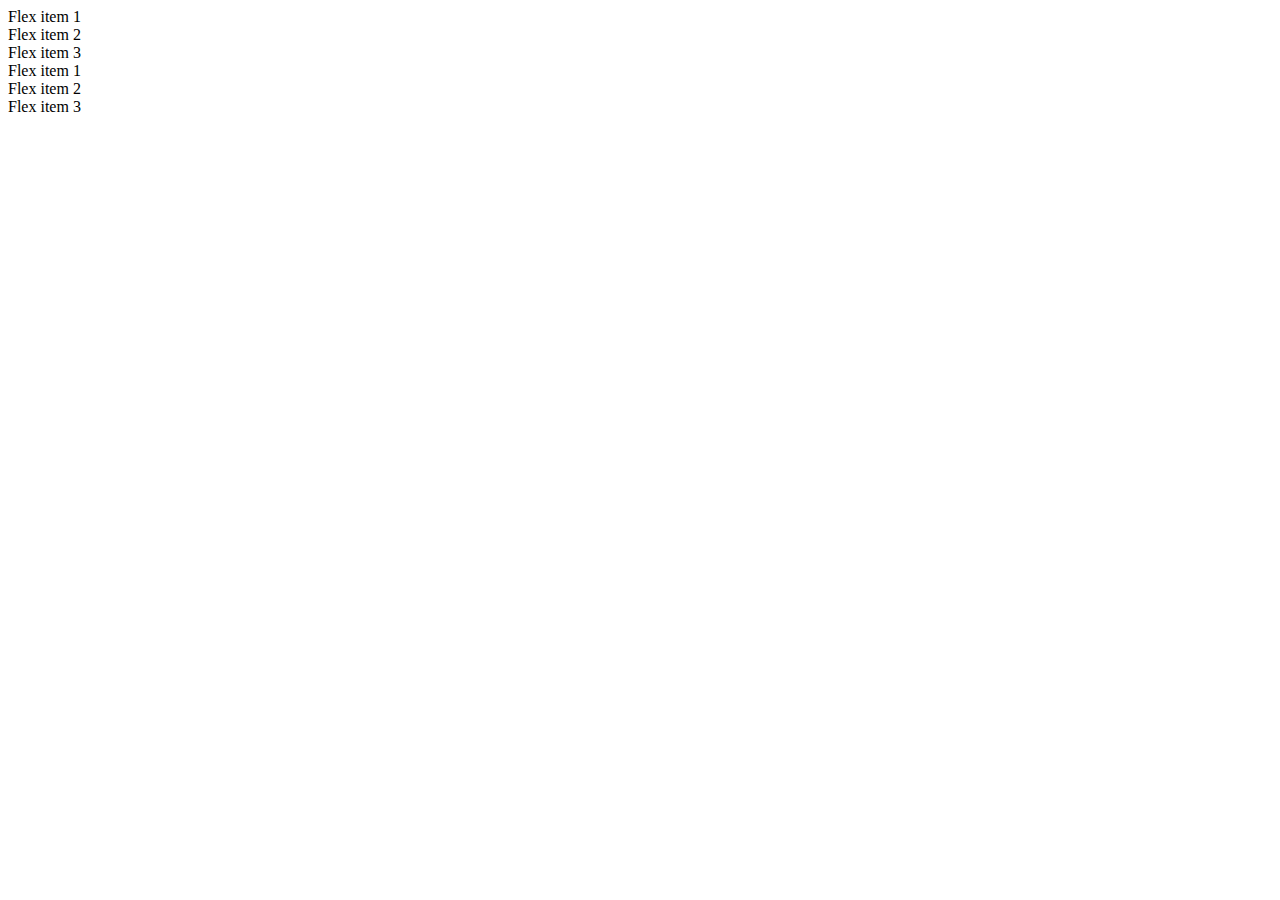
<file: bootstrap-practice.html>
<!DOCTYPE html>
<html lang="en">

<head>
    <meta charset="UTF-8">
    <meta http-equiv="X-UA-Compatible" content="IE=edge">
    <meta name="viewport" content="width=device-width, initial-scale=1.0">
    <title>Document</title>
    <link rel="stylesheet" href="">
    <link href="https://cdn.jsdelivr.net/npm/bootstrap@5.3.0-alpha1/dist/css/bootstrap.min.css" rel="stylesheet"
        integrity="sha384-GLhlTQ8iRABdZLl6O3oVMWSktQOp6b7In1Zl3/Jr59b6EGGoI1aFkw7cmDA6j6gD" crossorigin="anonymous" />
</head>

<body>
    <section>
        <div class="d-flex flex-column bd-highlight mb-3">
            <div class="p-2 bd-highlight">Flex item 1</div>
            <div class="p-2 bd-highlight">Flex item 2</div>
            <div class="p-2 bd-highlight">Flex item 3</div>
        </div>
        <div class="d-flex flex-column-reverse bd-highlight">
            <div class="p-2 bd-highlight">Flex item 1</div>
            <div class="p-2 bd-highlight">Flex item 2</div>
            <div class="p-2 bd-highlight">Flex item 3</div>
        </div>
    </section>
    <script src="https://cdn.jsdelivr.net/npm/bootstrap@5.3.0-alpha1/dist/js/bootstrap.bundle.min.js"
        integrity="sha384-w76AqPfDkMBDXo30jS1Sgez6pr3x5MlQ1ZAGC+nuZB+EYdgRZgiwxhTBTkF7CXvN"
        crossorigin="anonymous"></script>
    <script src="https://cdn.jsdelivr.net/npm/bootstrap@5.0.2/dist/js/bootstrap.bundle.min.js"
        integrity="sha384-MrcW6ZMFYlzcLA8Nl+NtUVF0sA7MsXsP1UyJoMp4YLEuNSfAP+JcXn/tWtIaxVXM"
        crossorigin="anonymous"></script>

</body>

</html>
</file>
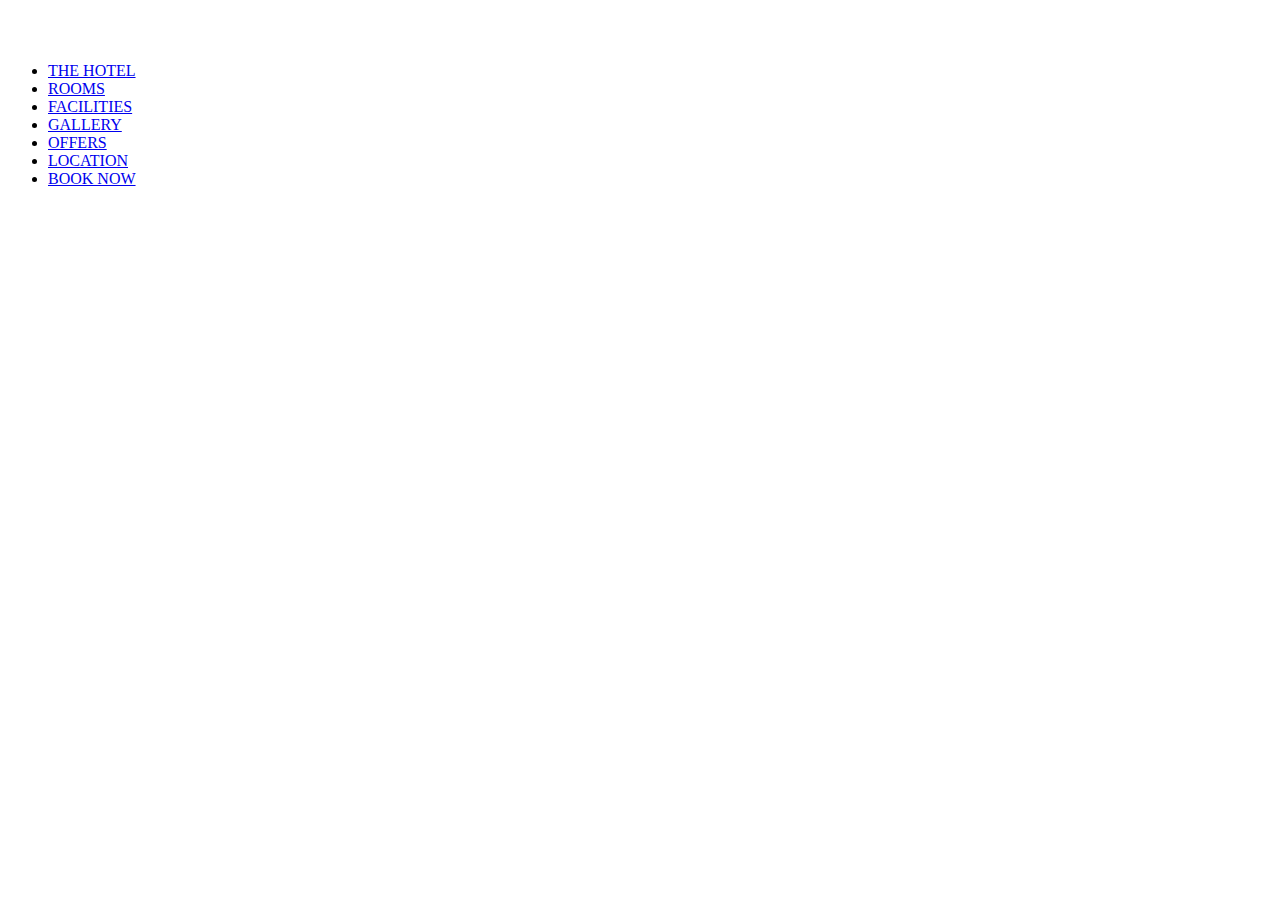
<file: html nav header using html.html>
<!DOCTYPE html>
   <html lang="en">
   <head>
    <meta charset="UTF-8">
    <meta http-equiv="X-UA-Compatible" content="IE=edge">
    <meta name="viewport" content="width=device-width, initial-scale=1.0">
    <title>Document</title>
    <link rel="stylesheet" href="css/style for nav header bar.css">
   </head>
   <body>
    <a href="#" class="logo"> <img src="img/logo-white.jpg" alt=""></a>
        <ul class="block-ul">
         <li><a href="#">THE HOTEL</a></li>
         <li><a href="#">ROOMS</a></li>

         <li><a href="#">FACILITIES</a></li>

         <li><a href="#">GALLERY</a></li>

         <li><a href="#">OFFERS</a></li>
         <li><a href="#">LOCATION</a></li>
         <li class="nav-button propClone float-left btn-medium sm-no-margin-tb button-bootstrap"><a href="#subscribe-section8" class="inner-link btn-small propClone bg-white text-black text-black  border-radius-0 font-weight-500 sm-padding-nav-btn sm-display-inline-block"><i class="fa fa-bookmark tz-icon-color" aria-hidden="true"></i>BOOK NOW</a></li>
    


        </ul>
    
   </body>
   </html>
</file>
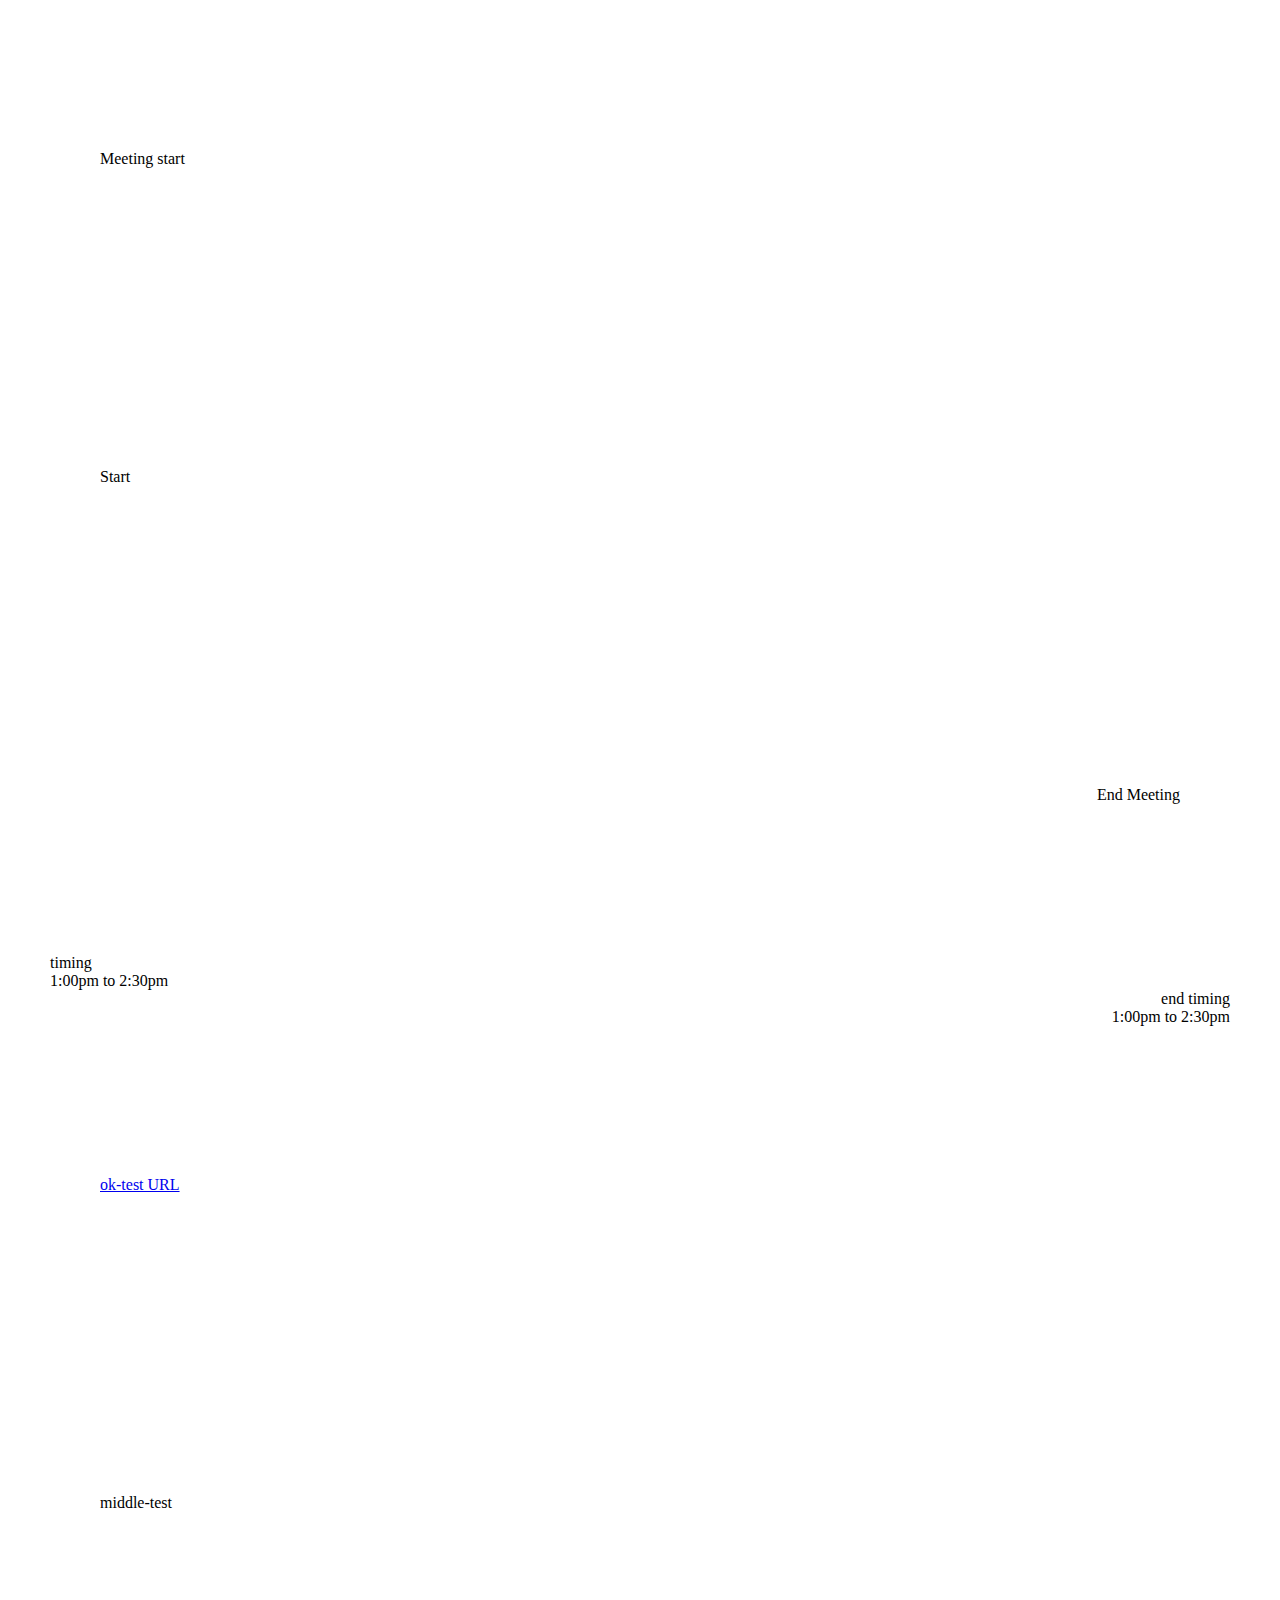
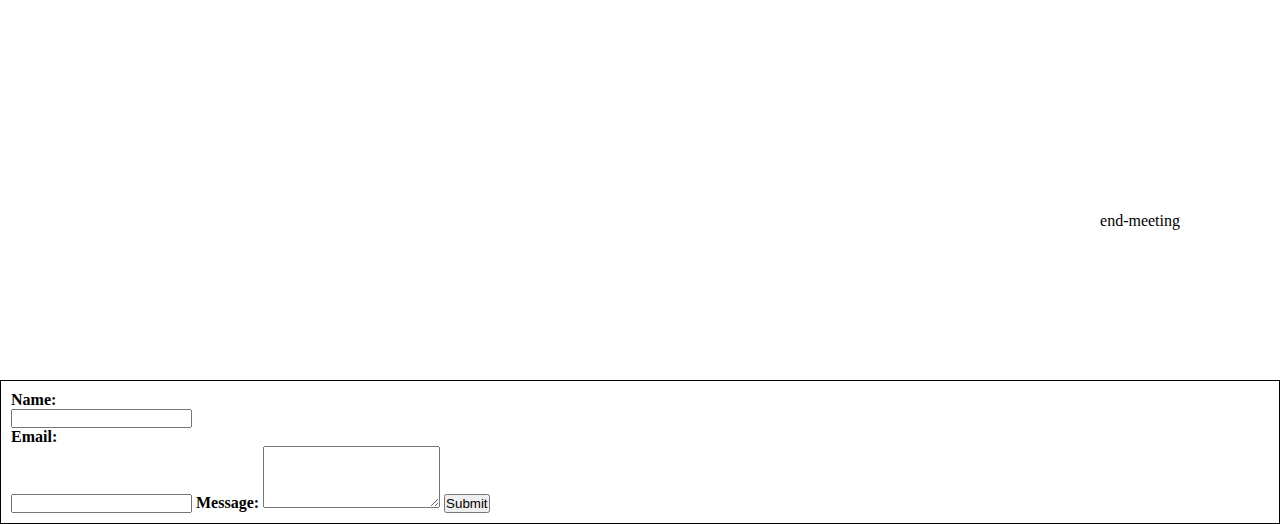
<file: uitask.html>
<!DOCTYPE html>
<html lang="en">

<head>
    <meta charset="UTF-8">
    <meta http-equiv="X-UA-Compatible" content="IE=edge">
    <meta name="viewport" content="width=device-width, initial-scale=1.0">
    <title>UIdeveloper</title>
    <link rel="stylesheet" href="/css/stylesheetUI.css">
    <link href="https://cdn.jsdelivr.net/npm/bootstrap@5.0.2/dist/css/bootstrap.min.css" rel="stylesheet"
        integrity="sha384-EVSTQN3/azprG1Anm3QDgpJLIm9Nao0Yz1ztcQTwFspd3yD65VohhpuuCOmLASjC" crossorigin="anonymous">
</head>

<body>
    <section class="meeting-wrapper">
        <div class="container-fluid">
            <div class="row">
               <div class="col-lg-4">Meeting start</div>
               <div class="col-lg-4 text-center">Start</div>
       
               <div class="col-lg-4 text-right">End Meeting</div>
       
            </div>
            <div class="row">
               <div class="col-lg-6 timing-content">timing <p>1:00pm to 2:30pm</p></div>
               <div class="col-lg-6 timing-content2">end timing <p>1:00pm to 2:30pm</p></div>
       
            </div>
            <div class="row">
               <div class="col-lg-4 text-left"><a href="#">ok-test URL</a> </div>
               <div class="col-lg-4 text-center ">middle-test</div>
               <div class="col-lg-4 text-right">end-meeting</div>
       
       
            </div>
           </div>
    </section>
    <form action="/submit-form" method="post">
      <div><label for="name">Name:</label></div>  
        <input type="text" id="name" name="name" required>
      
       <div> <label for="email">Email:</label></div>
        <input type="email" id="email" name="email" required>
      
        <label for="message">Message:</label>
        <textarea id="message" name="message" rows="4" required></textarea>
      
        <input type="submit" value="Submit">
      </form>
      
   
    
    <script src="https://cdn.jsdelivr.net/npm/bootstrap@5.0.2/dist/js/bootstrap.bundle.min.js"
        integrity="sha384-MrcW6ZMFYlzcLA8Nl+NtUVF0sA7MsXsP1UyJoMp4YLEuNSfAP+JcXn/tWtIaxVXM"
        crossorigin="anonymous"></script>
</body>

</html>
</file>
<file: css/style.css>
@font-face {
    font-family: "Montserrat-Regular";
    src: url("/fonts/Montserrat-Regular.ttf");
}
@font-face {
    font-family: "Montserrat-bold";
    src: url("/fonts/Montserrat-Bold.ttf");
}
@font-face {
    font-family: "Montserrat-light";
    src: url("/fonts/Montserrat-Light.ttf");
}
*{
    list-style: none;
    margin: 0;
    padding: 0;
     box-sizing: border-box;
     
}
body{
    font-family: "Montserrat-Regular",sans-serif ;
    min-height: 100%;
      max-width: 100%;
}
/*  --  header (nav)  starts here --*/
.topviewbar{
    
    position: fixed;
    top: 0;
    left: 0;
    right: 0;
    width: 100%;
    /* color: white; */
    
}
.topviewbar .now ul li{
    background-color: black;
    color: white;
}

.topviewbar nav{
    max-width: 100%
   
    /* width: 100%; */
}

.topviewbar .navbar ul{
    margin-left: auto;
    
} 




.topviewbar .block-ul .propClone{
    /* border: 1px solid white; */
    font-size: 12px;
    padding: 10px;
}
header .sticky ul li a{
    color: white;
    background-color: black !important;
;
}
/*  --  header (nav)  ends here --*/

/*  --  section1  starts here --*/

.section1{
    /* margin-top: 50px; */
    text-align: left;
   
}
.luxury-block{
    display: flex;
    flex-wrap: wrap;
    
    justify-content: space-between;
    align-items: center;
}
.luxury-block .hotel-luxury{
    width: 50%;
}
.section1 .hotel-luxury img{
    width: 650px;
    height: 645px;
}
 .luxury-block  .small{
    color: #848484;
    font-size: 20px;
}
.luxury-block .hotel-luxury h1{
    color: #c0812a;
    font-family: sans-serif;
    font-size: 35px;
}
.luxury-block .hotel-luxury .para{
    color: #707070;
    font-size: 14px;

}
.luxury-block .hotel-luxury a{
    text-decoration: none;
    color: white;
    border-radius: 60px;
    background-color: #8f887e;
    font-size: 12px;
    padding: 8px 25px;
}
/*  --  section1  ends here --*/


/*  --  section2   starts here --*/


    .section2 {
        text-align: center;
        padding-top: 100px;
        padding-bottom: 100px;
        background-color: #ebdbc6;
    }
    .section2 h1{
        color: #c0812a;
        
    }
    .section2 .agency-content{
    
        padding-top: 70px;
        
        box-sizing: border-box;
    
        display: flex;
        flex-wrap: wrap;
        justify-content: space-between;
        align-items: center;
    }
    .section2 .agency{
        display: inline-block;
        overflow: hidden;
        background-color: white;
        
        width: 31.2%;
        height: 400px;
    }
    .section2 .agency-content img{
        display: block;
        box-sizing: border-box;
        width: 350px;
        height: 200px;
    }
    .section2 .agency-content a{
        font-size: 12px;
        text-decoration: none;
        color: white;
        background-color: #8f887e;
        text-align: center;
    
        padding: 10px 20px;
        
    
        text-align: center;
    }
    .section2 .agency-content p{
        padding: 0px 10px;
    }
    .section2 .agency .price-details{
        margin-top: 40px;
    
        margin-bottom: 20px;
        
    }
    .section2 .agency span{
        font-weight: bold;
        margin-bottom: 15px;
        font-size: 14px;
    }
    .section2 .agency p{
        color: #707070;
        font-size: 16px;
    }.section2 .agency-content img:hover{
        width: 350px;
        height: 200px;
        cursor: pointer;
        
    
        -ms-transform: scale(1.5);
        -webkit-transform: scale(1.5);
        transform: scale(1.5);
        transform-origin: 80% 80%;
        
    
    }
/*  --  section2   ends here --*/
  /* --  hotel-pics div  starts here -- */
  

    
.hotel-pics .all-pics{
    display: flex;
    flex-wrap: wrap;
    justify-content: space-between;
    
    align-items: center;
    border: 1px solid #eeebeb;
    height: 450px;
    width: 100%;
    
}

.hotel-pics .all-pics img{
    width: 100%;
    height: 400px;
    padding: 0px 10px;

}

.hotel-pics .all-pics .img{

    width: 24.5%;

    height: 400px;
    
    }
  /* --  hotel-pics div  ends here -- */


/*  --  section3   starts here --*/

.hotel-facilities-wrapper {
    width: 100%;
    text-align: center;
    padding-top: 100px;
    padding-bottom: 100px;
}
.hotel-facilities-wrapper h1{
    font-weight: bold;
    font-size: 35px;
    color: #c0812a;
    
}
.hotel-facilities-wrapper p{
    margin: auto;

    /* padding: 0px 150px; */
    width: 60%;
    
}
/*  --  hotel-facilities-wrapper  ends here --*/
/*  --  section4   starts here --*/


 #tab-section4 .facilities-block{
   padding-top: 50px;
   padding-bottom: 50px;
    display: flex;
    flex-wrap: wrap;
    justify-content: space-between;
    text-align: left;
    
 }
 #tab-section4 .facilities-block img{
    /* height: 300px; */
    width: 100%;
 }
 #tab-section4 .facilities-block h4{
    color: #817b71;
 }
 #tab-section4 .facilities-block h2{
    color: #707070;
 }
 #tab-section4 .facilities-block p{
    color: #8f887e;
 }
 #tab-section4 .img{
    overflow: hidden;
    padding: 20px;
    height: 300px;
    
    width: 50%;

}
#tab-section4 .nav-link:focus{
    background-color: #b1aeae;
}
/*  --  section4   ends here --*/
/*  -- hotel-food-img   starts here --*/


 .hotel-food-img{
    width: 100%;
    padding-top: 50px;
    
    display: flex;
    flex-wrap: wrap;
    
   
 }

 .hotel-food-img .row{
    padding: 0px;

 }
 .hotel-food-img .img-block{
    padding: 0px;
    width: 33.3%;
    height: 400px;
 }
 .hotel-food-img .img-block img{

    width: 100%;
 }
/*  --  section5   ends here --*/


 
 
 


/*  --  hotel-speciality-wrapper   starts here --*/

.hotel-speciality-wrapper{
    padding: 100px 30px;
    /* margin-top: 50px; */
    background-color: #f3e7d7;
}

.hotel-speciality-wrapper-block{
    text-align: center;
}
.hotel-speciality-wrapper-block .img{
    margin-bottom: 20px;
}


.hotel-speciality-wrapper-block h3{
    font-size: 16px;
    font-weight: bold;
}
.hotel-speciality-wrapper-block p{

    font-size: 14px;
    color: #8f887e;
}
/*  -- hotel-speciality-wrapper   ends here --*/
/*  --  section7   starts here --*/

.section7 .offer-avail{
    padding: 70px 150px;
    display: flex;
    flex-wrap: wrap;
    justify-content: center;
    align-items: center;

}
.section7 .offer-avail img{
    width: 119px;
    height: 119px;
}

.section7 .offer-avail p{
    padding-left: 10px;
    text-align: left;
    color: #5a5959;
    font-size: 24px;
    line-height: 20px;
}
/*  --  section7   ends here --*/
/*  --  section8   starts here --*/


.section8{
    /* color: white; */
    padding-bottom: 50px;
    text-align: center;
    height: 600px;
}.section8 .allatone{
    display: flex;
    flex-wrap: wrap;
    justify-content: space-between;
    align-items: center;
}
.section8 .content-block{
    width: 50%;
    
}
.section8 .content-block{
    
    height: 600px;
}
.section8 .content-block2{
    padding: 50px;
    height: 600px;
    background-color: #c0812a;
    color: white;

}
.section8 .content-block2 p{
    font-size: 16px;
    text-align: left;
}
.section8 .content-block2 h3{
    text-align: left;
    font-size: 26px;
    font-weight: normal;

}
.section8 .content-block2 span{
    font-size: 22px;
}

.section8 .content-block img{
    width: 100%;
    height: 600px;
}



/*  --  section8   ends here --*/
/*  --hotel-offers-wrapper  section9   starts here --*/


.hotel-offers-wrapper {
    background-color: #ebdbc6;
    width: 100%;
    text-align: center;
    padding-top: 100px;
    padding-bottom: 100px;
}
.hotel-offers-wrapper-heading h1{
    font-weight: bold;
    font-size: 35px;
    color: #c0812a;
    
}
.hotel-offers-wrapper-heading p{

    width: 60%;
    margin: auto;
    margin-bottom: 100px;
    color: #817b71;
    font-size: 16px;
}
.hotel-offers-wrapper-block{
    height: 350px;
    margin-bottom: 20px;
    
    background-color: #fff;
    display: flex;

}
.hotel-offers-wrapper-img{
   height: 350px;
   /* width: 50%; */
}

.hotel-offers-wrapper-img img{
    width: 100%;
    height: 350px;

}
.hotel-offers-wrapper-content{
    padding: 110px 20px;
    text-align: left;
}
.hotel-offers-wrapper-content h5{
    font-size: 14px;

}
.hotel-offers-wrapper-content p{

color: #817b71;
    font-size: 13px;
}
.hotel-offers-wrapper-content a{
    color: #c0812a;
    font-size: 12px;
}
/*  --  hotel-offers-wrapper section9   ends here --*/

/* -- cards div starts here -- */

.offers-special{
    background-color: #ebdbc6;

}
.offers-special  .card{
    border-radius: 0px;
}



 .img-contentblock{
  
    display: flex;
    flex-wrap: wrap;
    justify-content: space-between;
    width: 600px;
    height: 800px;
 }
 .img-contentblock img{
    height: 298px;
     /* max-width: 260px; */
    width: 100%;
     
 }
 .content-blockimg{
    /* max-width: 260px; */
    height: 300px;
    width: 40%;
 }
 .img-contentblock h5{
    font-size: 16px;

 }
 .img-contentblock p{
    font-size: 14px;
    color: #8f887e;
 }
 .img-contentblock a{
    text-decoration: none;
    font-size: 14px;
    color: #f1c17d;
 }
 .img-contentblock .card-body{
    padding-top: 80px;
    padding-left:100px ;
 }
  /* cards div ends here */

  /*  team members div starts here  */
.team-members-wrapper{
    text-align: center;
    padding-top: 100px;
    padding-bottom: 100px;
}
.team-members-wrapper img{
    height: 100px;
    width: 100px;
    border-radius: 50%;
    
}
.team-members-wrapper .imgteam{
    padding-bottom: 20px;
}
.team-members-wrapper p{
    font-size: 14px;
    color: #8f887e;
 }
 .team-members-wrapper  h5{
    font-size: 14px;

 }
/* -- team members div ends here -- */
/* -- section 10  starts here -- */
.holidays-trip-wrapper{
    text-align: center;
    padding-top: 100px;
    padding-bottom: 100px;
    background:#8f887e url('/img/nature-journey.jpg') no-repeat;
    background-size: 100% 500px;
}
.holidays-trip-wrapper-block{
    background-color: black;
    opacity: 0.8;
    padding: 40px;
}
.holidays-trip-wrapper-block span{
    color: white;
    font-size: 12px;

}
.holidays-trip-wrapper-block h3{
    color: #f7a22b;
    font-size: 18px;
    font-weight: 100;
}
.holidays-trip-wrapper-block p{
    font-size: 14px;
    color: #8f887e;
}
/* -- section 10  ends here -- */
/* -- section 11  starts here -- */

.section11{
    padding-top: 100px;
    padding-bottom: 100px;
    text-align: center;
}
.section11 #counter{
    margin: 50px;
    display: flex !important;
    flex-wrap: wrap;
    justify-content: space-between;
    align-items: center;
}
.section11 .counter-content{
    display: inline;
    width: 25% !important;
}
.section11 .counter-content   .timer{
    font-size: 30px;
    font-weight: bold;
}
.section11 .counter-content   .text-medium{
    color: #8f887e;
    font-size: 14px;

}

/* -- section 11  ends here -- */
/* -- outlook-hotel-wrapper section12  starts here -- */
.outlook-hotel-wrapper{
    width: 100%;
    background-color: #c0812a;
    color: #fff;
}




.outlook-hotel-content{
    height: 600px;
    padding: 100px 200px;
}
.outlook-hotel-content .form1{
    padding-left: 20px;
    border: 1px solid white;
    width: 350px;
    height: 60px;
    border-radius: 10px;
    background-color: lightgray;
    
}
.outlook-hotel-content .form1:focus{
    border: 1px solid black;
}
.outlook-hotel-content .button-outlook{
    padding: 10px 50px;
    border: 1px solid  #f3ca91;
    border-radius: 5px;
    background-color: #f3ca91;
}





/* --outlook-hotel-wrapper section 12  ends here -- */
/* -- section 13  starts here -- */

.section13 {
    padding-top: 100px;
    padding-bottom: 100px;
}
.section13 .feature-box i{
    color: #c0812a;
    font-size: 40px;

}
.section13 .feature-box h3{
    font-size: 15px;
}
.section13 .feature-box p{
    font-size: 14px;
    color: #8f887e;

}
.section13 .feature-box a{
    font-size: 14px;
    text-decoration: none;
    color: #8f887e;

}
.map-location-wrapper{
    text-align: center;

}
.map-location-wrapper iframe{
    max-width: 100%;
}


/* -- section 13  ends here -- */

/* -- footer-section14 starts here -- */

.leadgen-logo-wrapper{
    padding-top: 50px;
    padding-bottom: 50px;

}
.leadgen-logo-wrapper .line{
    background-color: #707070;
    height: 1px;
    margin: 20px 0px;

}
.leadgen-logo-image{
    text-align: center;
}


.leadgen-termsconditions a{
    cursor: pointer;
    color: #8f887e;
    text-decoration: none;
    font-size: 12px;
}
.leadgen-leadgen-copy span{
    
    color: #8f887e;
    text-decoration: none;
    font-size: 12px;

}
.leadgen-leadgen-copy a{
    text-decoration: none;
    color: #8f887e;
    
}
.leadgen-socialmedia-links a{
    /* text-align: right;
     */
     float: right;
     text-decoration: none;
    font-size: 14px;
    color: #8f887e;
    margin: 0px 10px;

}
.leadgen-termsconditions row{
    padding: 0px;
    margin: 0px;
}




/* -- footer-section14 ends here -- */
.fixed{
    overflow: hidden;
    position: fixed;
    top: 0;
    left: 0;
    right: 10px;
    width: 100%;
    background-color: black;
}

.providing-quality-wrapper-right img{
   width: 100%;

}
.room-suits-wrapper{
    /* background-color: #f0d8b7;
    background: #f5f0e9; */

    background: #f5f0e9;
    padding:100px 0px;
}
.room-suits-wrapper-headding{
    margin-bottom: 40px;
    text-align: center;
}
.room-suits-wrapper-headding h1{
 color: #c0812a;
 font-weight: 700;
}
.room-suits-wrapper-headding p{
    width: 60%;
    margin: auto;

}
.room-suits-wrapper-img{
    overflow: hidden;
}
.room-suits-wrapper-img img{
    transition: all 0.3s ease 0s;
    
    width: 100%;
}
.room-suits-wrapper-img img:hover{
    transform: scale(1.5);
}
.room-suits-wrapper-info{
    text-align: center;
    padding: 30px;
    background-color: #fff;
}
.room-suits-wrapper-info span{
    font-size: 12px;
    display: block;
    color: #fff;
    padding: 5px;
    margin-bottom: 15px;
   background: #8f887e;    
}
.room-suits-wrapper-info h4{
    font-size: 16px;
}
.room-suits-wrapper-info p{
    font-size: 14px;
    color: #b1aeae;
}
</file>
<file: css/style for nav header bar.css>
.topviewbar{
    position: fixed;
    top: 0px;
    left: 0px;
    width: 100%;
    transition: 0.6s;
    display: flex;
    justify-content: space-between;
    align-items: center;
    padding: 10px 50px;

}
.topviewbar .logo{
    position: relative;
    text-decoration: none;
    font-weight: 700;
    color: white;
    font-size: 2em;
}
.topviewbar .block-ul{
    position: relative;
    display: flex;
    justify-content: center;
    gap: 20px;
    margin-top: 20px;
    align-items: center;

}
.topviewbar .block-ul li{
    position: relative;
    list-style: none;
}
.topviewbar .block-ul li a{
    text-decoration: none;
    position: relative;
   
    font-weight: 500px;
    font-size: 12px;
    color: white;
    /* letter-spacing: 1px; */
    transition: 0.6s;



}
</file>
<file: css/stylesheetUI.css>
*{
    /* width: 100;
     */

     list-style-type: none;
     margin: 0;
     padding: 0;
}
body{
    max-width: 100%;
    max-height: 100%;

}
.meeting-wrapper{
    padding: 0px 50px ;
}
.meeting-wrapper .col-lg-4{
 padding: 150px 50px;
}
.text-right{
    text-align: right;
}
.timing-content2{
    text-align: right;
    

}
form {
    border: 1px solid black;
    padding: 10px;
  }
  
  label {
    display: inline-block;
    font-weight: bold;
  }
  
  input[type="checkbox"] {
    margin-right: 5px;
  }
</file>
